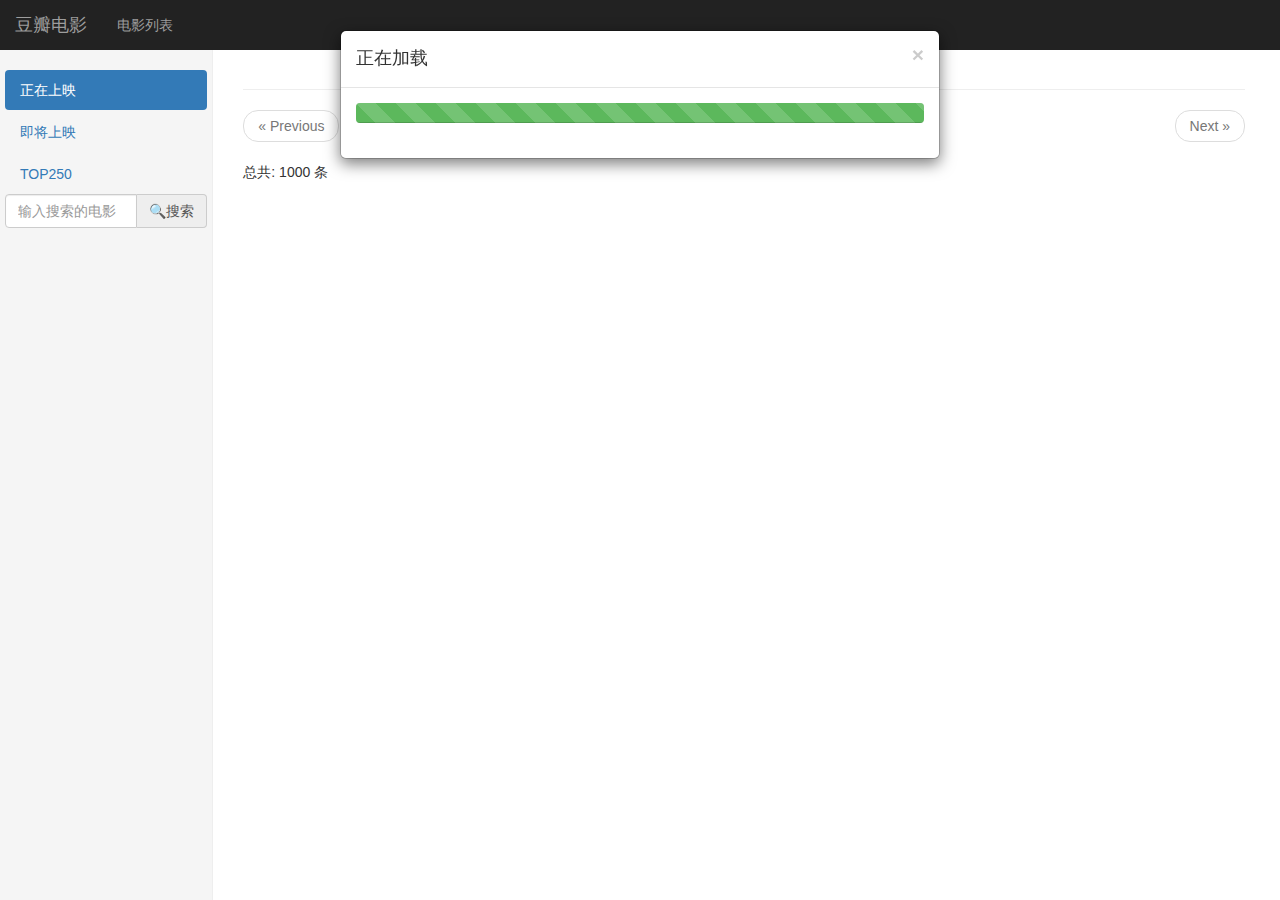
<file: 豆瓣电影/index.html>
<!DOCTYPE html>
<html lang="en">
<head>
    <meta charset="UTF-8">
    <title>豆瓣电影</title>

    <meta name="viewport" content="width=device-width, initial-scale=1, maximum-scale=1, user-scalable=no">
    <link rel="stylesheet" href="libs/bootstrap/dist/css/bootstrap.min.css">
    <link rel="stylesheet" href="app.css">

</head>
<body ng-app="app">

<!--
    (1)分析
        技术:
            前端:
            bootstrap
            angular
            js
            jQuery
            css
            html
            json
            后台:
            豆瓣电影api
            https://www.api.douban.com/v2/movie/
        界面:
            主体

                导      航    栏
                菜    内
                单
                栏         容
                搜索

            内容
                电影列表
                    正在热映
                    即将上映
                    top250
                        第一部分 分栏标题
                        第二部分 列表
                            图片 电影名称                评分
                                导演
                                类型
                        第三部分 条数 上下页控制

                电影详情

              第一部分  大图片 标题
                             导演
                             类型
                             上映时间
                       剧情
              第二部分  评论列表

          文件系统
            html
                主界面 index.html
                内容 movieList 电影列表 movieDetail 电影详情
            css
                app.css
            js
                movieList movieDetail
            库&框架
                angular(自带bs 和 jQuery)

          开发流程
              1、界面
              2、配置angular指令
              3、逻辑操作
 -->

<!--
    导入库
    主界面的html配置
 -->

<!-- 1、导航栏 -->

    <div class="nav navbar-inverse navbar-fixed-top">

        <!-- 标题 -->
        <a href="#" class="navbar-brand">豆瓣电影</a>
        <!-- 右边内容 -->

        <div class="navbar-header">
            <div class="collapse navbar-collapse">
                <ul class="nav navbar-nav">
                    <!-- ###标题绑定 navTitle -->
                    <li><a href="">{{navTitle}}</a> </li>
                </ul>
            </div>
        </div>

    </div>

<!-- 2、内容 -->
    <div class="container-fluid">
        <!-- 1.1 左边的菜单 -->
            <div class="row">
                <div class="col-sm-3 col-md-2 siderbar hidden-xs">
                        <ul class="nav nav-pills nav-stacked">
                            <li class="active"><a href="#/list/in_theaters" select-link>正在上映</a></li>
                            <li><a href="#/list/coming_soon" select-link>即将上映</a></li>
                            <li><a href="#/list/top250" select-link>TOP250</a></li>
                        </ul>

                        <div class="input-group">
                            <input type="text" class="form-control" placeholder="输入搜索的电影">
                            <span class="input-group-addon">
                                🔍搜索
                            </span>
                        </div>
                </div>
            </div>

        <!-- 1.2 右边的内容 -->
        <!-- view的挂载点 -->
            <div class="col-sm-9 col-md-10 col-sm-offset-3 col-md-offset-2 main" ng-view>右边</div>
    </div>


<!--<script src="libs/bootstrap/dist/js/bootstrap.min.js"></script>-->
<script src="libs/angular/angular.min.js"></script>
<script src="libs/angular-bootstrap/ui-bootstrap.min.js"></script>
<script src="libs/angular-bootstrap/ui-bootstrap-tpls.min.js"></script>
<script src="libs/angular-route/angular-route.min.js"></script>

<script src="app.js"></script>
<script src="movie/movie-list.js"></script>
<script src="movie/movie-detail.js"></script>

</body>
</html>

<!--
    分析:

    界面配置: bootstrap

    模块导入: 各种依赖的模块
       三种:
       (1) 不设定独立模块
       (2) 设定独立模块 独立模块的名字 需要进行声明
       (3) 主模块名.模块的html名字

    界面的指令配置
    控制器里 数据请求 数据解析 配置到界面

    把天气预报改成功能性的
    生活服务类
       天气预报
       新闻
       读书
       菜谱
       股票

    独立的类项目
       微信
       微博
       支付宝
 -->
</file>
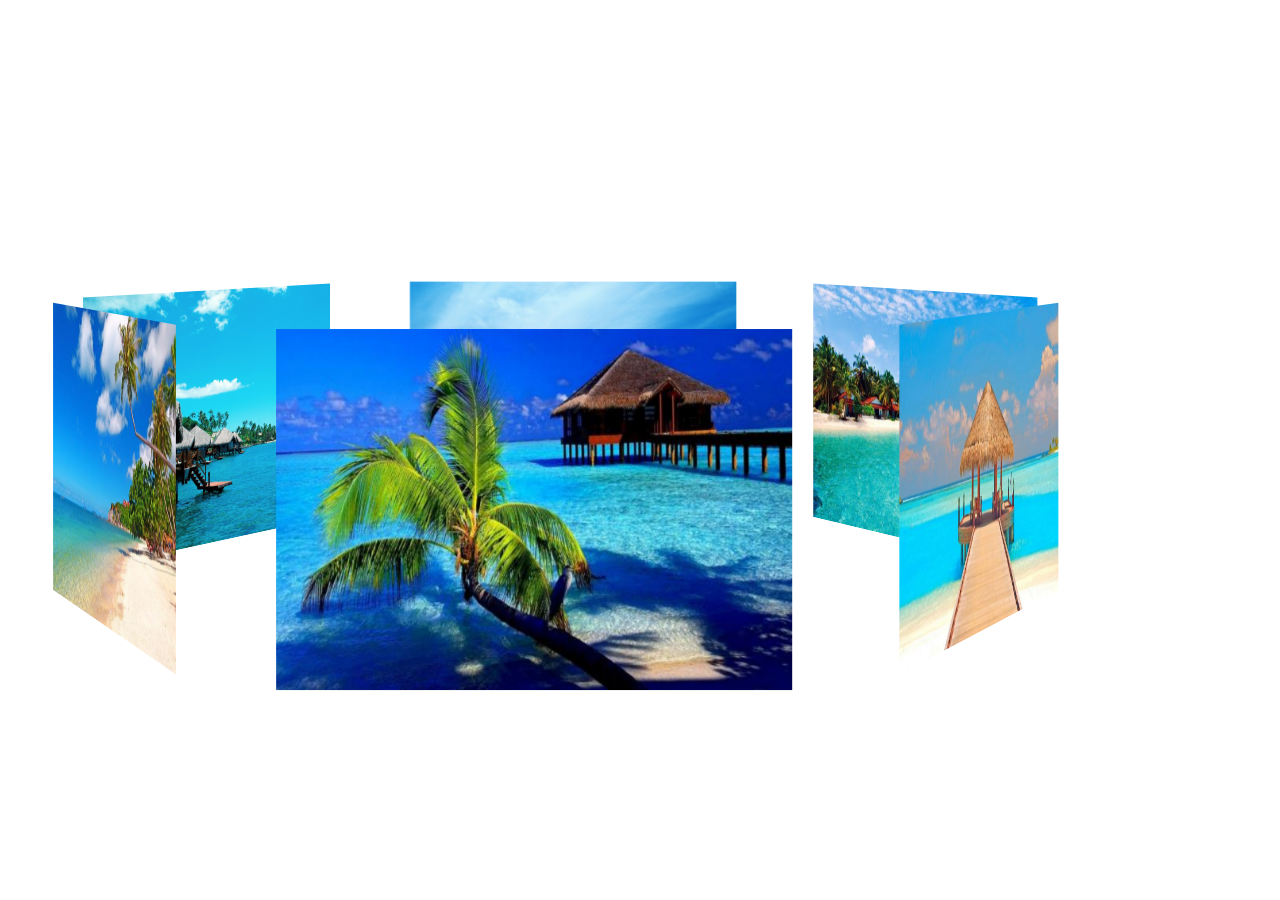
<file: 3D照片墙/3D图片旋转.html>
<!DOCTYPE html>
<html lang="en">
<head>
    <meta charset="UTF-8">
    <title></title>
    <style>
        .photo{
            margin: 200px 350px;
            perspective: 2000px;
        }
        .content{
            transform-style: preserve-3d;
            width: 400px;
            height: 100px;
            animation: animation 10s infinite;
            position: absolute;
            top: 100px;

        }
        img{
            width: 400px;
            height: 280px;
            position: absolute;

        }

        @keyframes animation {
            16.7%{transform:rotateY(60deg)}
            33.3%{transform:rotateY(120deg)}
            50%{transform:rotateY(180deg)}
            66.7%{transform:rotateY(240deg)}
            83.3%{transform:rotateY(300deg)}
            100%{transform: rotateY(360deg)}
        }
    </style>
</head>
<body>
<div class="photo">
    <div class="content">
        <img src="images/fj01.jpg" style="transform: rotateY(0deg) translateZ(450px)">
        <img src="images/fj02.jpg" style="transform: rotateY(60deg) translateZ(450px)">
        <img src="images/fj03.jpg" style="transform: rotateY(120deg) translateZ(450px)">
        <img src="images/fj04.jpg" style="transform: rotateY(180deg) translateZ(450px)">
        <img src="images/fj05.jpg" style="transform: rotateY(240deg) translateZ(450px)">
        <img src="images/fj06.jpg" style="transform: rotateY(300deg) translateZ(450px)">
    </div>
</div>
</body>
</html>
</file>
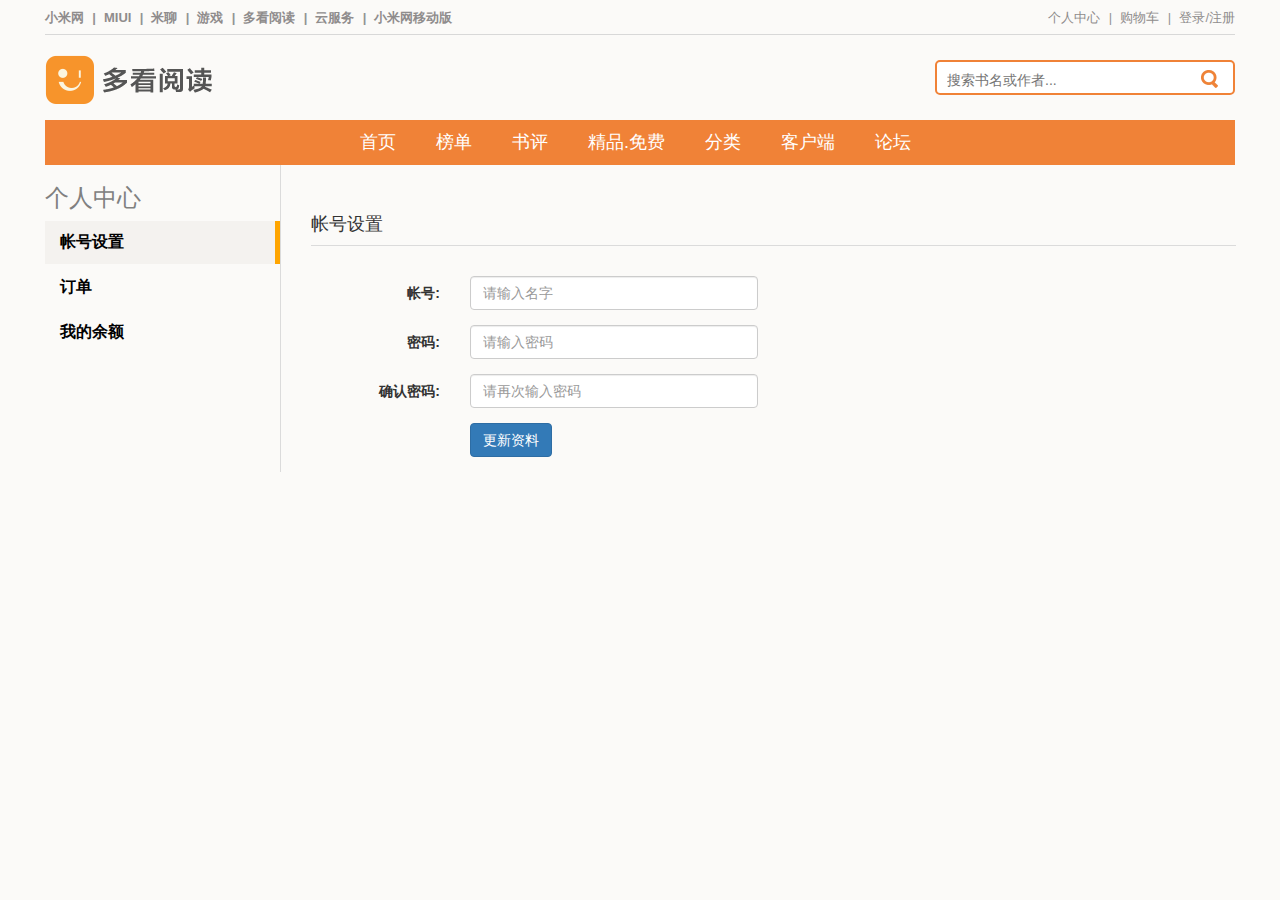
<file: 多看阅读/个人中心.html>
<!DOCTYPE html>
<html lang="en">
<head>
    <meta charset="UTF-8">
    <title>多看阅读个人中心</title>
    <link rel="icon" href="image/icon.png">
    <link rel="stylesheet" type="text/css" href="css/bootstrap.css">
    <link rel="stylesheet" type="text/css" href="css/duokan.css">
    <script type="text/javascript" src="jquery-3.1.0.js"></script>
    <script type="text/javascript" src="js/bootstrap.js"></script>
    <style type="text/css">
        * {
            margin: 0;
            padding: 0;
        }

        /*---------- 左边导航 ----------*/
        .person-center {
            width: 1190px;
            margin: 0 auto;
        }

        .person-left {
            width: 235px;
            height: 500px;
            float: left;
        }

        .person-left h3 {
            color: gray;
        }

        .person-left a {
            font-size: 16px;
            font-weight: bold;
        }

        .person-left a:link {
            color: black;
        }

        .person-left a:visited {
            color: black;
        }

        .person-left a:active {
            color: black;
        }

        .act {
            background-color: rgb(244, 242, 239);
            border-right: 5px solid orange;
        }

        /* --------右边内容--------- */
        .person-right1 {
            width: 955px;
            float: right;
            border-left: 1px solid #DBDBDB;
        }

        .person-top {
            width: 925px;
            margin-left: 30px;
            margin-top: 30px;
            padding-top: 10px;
            border-bottom: 1px solid #DBDBDB;
        }

        .person-content, .person-pay {
            padding-top: 30px;
            padding-left: 30px;
        }

    </style>
</head>
<body>
<div class="person-center">

    <!-- 头部分 -->
    <div class="headbox">
        <div class="navbox">
            <div class="nav-left">
                <ul class="lt-list">
                    <li class="lt-li"><a class="nav-a" href="#" target="_blank">小米网</a></li>
                    <li class="part">|</li>
                    <li class="lt-li"><a class="nav-a" href="#" target="_blank">MIUI</a></li>
                    <li class="part">|</li>
                    <li class="lt-li"><a class="nav-a" href="#" target="_blank">米聊</a></li>
                    <li class="part">|</li>
                    <li class="lt-li"><a class="nav-a" href="#" target="_blank">游戏</a></li>
                    <li class="part">|</li>
                    <li class="lt-li"><a class="nav-a checked" href="#" target="_blank">多看阅读</a></li>
                    <li class="part">|</li>
                    <li class="lt-li"><a class="nav-a" href="#" target="_blank">云服务</a></li>
                    <li class="part">|</li>
                    <li class="lt-li"><a class="nav-a" href="#" target="_blank">小米网移动版</a></li>
                </ul>
            </div>

            <div class="nav-right">
                <ul class="rt-list">
                    <li class="rt-li"><a href="登录页面.html">登录</a>/<a href="登录页面.html">注册</a></li>
                    <li class="part">|</li>
                    <li class="rt-li shop"><a href="购物车.html">购物车</a></li>
                    <li class="part">|</li>
                    <li class="rt-li myPerson"><a href="#">个人中心</a></li>
                </ul>
            </div>
        </div>
    </div>

    <!-- 主体部分 -->
    <div class="mbody">
        <!-- 主体搜索部分 -->
        <div class="body-top">
            <div class="logo">
                <img src="image/logo.png">
            </div>

            <div class="serch">
                <input class="txt" type="text" placeholder="搜索书名或作者...">
                <input class="butn" type="button">
            </div>
        </div>

        <!-- 主导航部分 -->
        <div class="main-nav">
            <ul class="center-nav">
                <li><a href="首页.html">首页</a></li>
                <li><a href="#">榜单</a></li>
                <li><a href="#">书评</a></li>
                <li><a href="#">精品.免费</a></li>
                <li><a href="#">分类</a></li>
                <li><a href="#">客户端</a></li>
                <li><a href="#">论坛</a></li>
            </ul>
        </div>
        <!-- 左边导航 -->
        <div class="person-left">
            <ul class="nav nav-pills nav-stacked">
                <li><h3>个人中心</h3></li>
                <li class="act" value="1"><a href="#">帐号设置</a></li>
                <li value="2"><a href="订单.html">订单</a></li>
                <li value="3"><a href="我的余额.html">我的余额</a></li>
            </ul>
        </div>

        <!-- 右边内容显示:帐号设置 -->
        <div class="person-right1">
            <div class="person-top">
                <h4>帐号设置</h4>
            </div>

            <div class="person-content">
                <form class="form-horizontal" role="form">
                    <div class="form-group">
                        <label for="firstname" class="col-md-2 control-label">帐号:</label>

                        <div class="col-md-4">
                            <input type="text" class="form-control" id="firstname"
                                   placeholder="请输入名字">
                        </div>
                    </div>
                    <div class="form-group">
                        <label for="lastname" class="col-md-2 control-label">密码:</label>

                        <div class="col-md-4">
                            <input type="password" class="form-control" id="lastname"
                                   placeholder="请输入密码">
                        </div>
                    </div>

                    <div class="form-group">
                        <label for="lastname" class="col-md-2 control-label">确认密码:</label>

                        <div class="col-md-4">
                            <input type="password" class="form-control" id="lastname"
                                   placeholder="请再次输入密码">
                        </div>
                    </div>

                    <div class="form-group">
                        <div class="col-md-offset-2 col-md-4">
                            <button type="submit" class="btn btn-primary">更新资料</button>
                        </div>
                    </div>
                </form>
            </div>
        </div>

    </div>
</body>

<script type="text/javascript">

    $('.person-left a').click(function () {
        $(this).parent().addClass('act');
        $(this).parent().siblings().removeClass('act');
    });
</script>
</html>
</file>
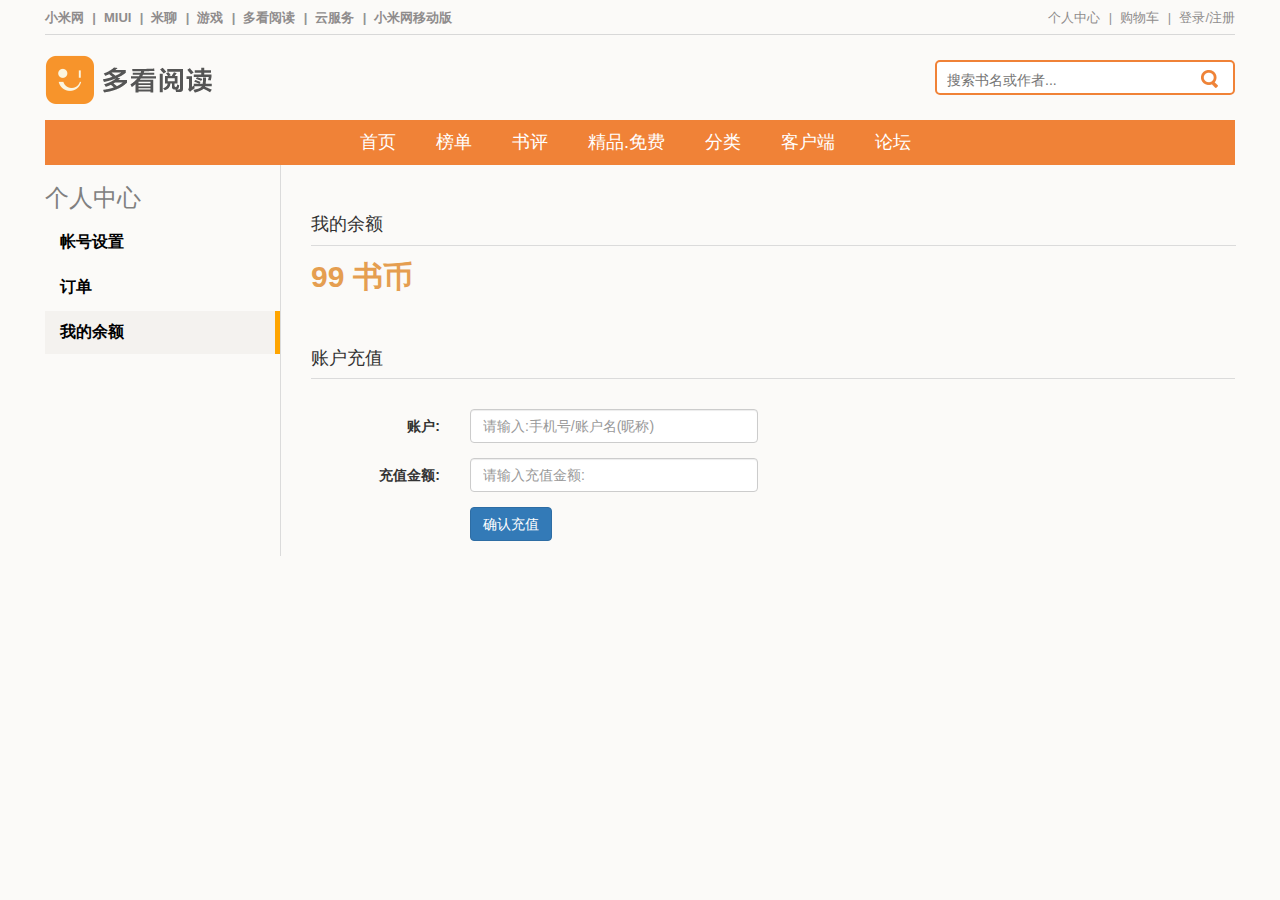
<file: 多看阅读/我的余额.html>
<!DOCTYPE html>
<html lang="en">
<head>
  <meta charset="UTF-8">
  <title>个人中心我的余额</title>
  <link rel="icon" href="image/icon.png">
  <link rel="stylesheet" type="text/css" href="css/bootstrap.css">
  <link rel="stylesheet" type="text/css" href="css/duokan.css">
  <script type="text/javascript" src="jquery-3.1.0.js"></script>
  <script type="text/javascript" src="js/bootstrap.js"></script>
  <style type="text/css">
       *{margin: 0;padding: 0;}
      /*---------- 左边导航 ----------*/
         .person-center{width: 1190px; margin: 0 auto;}
         .person-left{
          width: 235px;
          height: 500px;
          float: left;
         }

         .person-left h3{color: gray;}
         .person-left a{font-size: 16px; font-weight: bold;}
         .person-left a:link{color: black;}
         .person-left a:visited{color: black;}
         .person-left a:active{color: black;}

         .act{
          background-color: rgb(244,242,239);
          border-right: 5px solid orange;
         }
        /* --------右边内容--------- */
         .person-right3{
          width: 955px;
          float: right;
          border-left: 1px solid #DBDBDB;
        }
        .person-top{
            width: 925px;
            margin-left: 30px;
            margin-top: 30px;
            padding-top: 10px;
            border-bottom: 1px solid #DBDBDB;
        }
        .person-content,.person-pay{
          padding-top: 30px;
          padding-left: 30px;
        }


        .person-price{
          padding-top: 10px;
          margin-left: 30px;
          border-bottom: 1px solid #DBDBDB;
        }

        .person-right3 .person-price .balance{
          font-size: 30px;
          font-weight: bold;
          color: rgb(229,158,80);
        }
        .person-right3 .person-price .pay{
          margin-top: 50px;
        }
  </style>
</head>
<body>
  <div class="person-center">

   <!-- 头部分 -->
      <div class="headbox">
        <div class="navbox">
          <div class="nav-left">
             <ul class="lt-list">
                   <li class="lt-li"><a class="nav-a" href="#" target="_blank">小米网</a></li>
                   <li class="part">|</li>
                   <li class="lt-li"><a class="nav-a" href="#" target="_blank">MIUI</a></li>
                   <li class="part">|</li>
                   <li class="lt-li"><a class="nav-a" href="#" target="_blank">米聊</a></li>
                   <li class="part">|</li>
                   <li class="lt-li"><a class="nav-a" href="#" target="_blank">游戏</a></li>
                   <li class="part">|</li>
                   <li class="lt-li"><a class="nav-a checked" href="#" target="_blank">多看阅读</a></li>
                   <li class="part">|</li>
                   <li class="lt-li"><a class="nav-a" href="#" target="_blank">云服务</a></li>
                   <li class="part">|</li>
                   <li class="lt-li"><a class="nav-a" href="#" target="_blank">小米网移动版</a></li>
               </ul>
          </div>

          <div class="nav-right">
            <ul class="rt-list">
                <li class="rt-li"><a href="登录页面.html">登录</a>/<a href="登录页面.html">注册</a></li>
              <li class="part">|</li>
              <li class="rt-li shop"><a href="购物车.html">购物车</a></li>
              <li class="part">|</li>
              <li class="rt-li myPerson"><a href="#">个人中心</a></li>
            </ul>
          </div>
        </div>
      </div>

      <!-- 主体部分 -->
      <div class="mbody">
          <!-- 主体搜索部分 -->
        <div class="body-top">
          <div class="logo">
             <img src="image/logo.png">
          </div>

          <div class="serch">
            <input class="txt" type="text" placeholder="搜索书名或作者...">
            <input class="butn" type="button">
          </div>
        </div>

         <!-- 主导航部分 -->
        <div class="main-nav">
              <ul class="center-nav">
                <li><a href="首页.html">首页</a></li>
                <li><a href="#">榜单</a></li>
                <li><a href="#">书评</a></li>
                <li><a href="#">精品.免费</a></li>
                <li><a href="#">分类</a></li>
                <li><a href="#">客户端</a></li>
                <li><a href="#">论坛</a></li>
            </ul>
        </div>
       <!-- 左边导航 -->
     <div class="person-left">
       <ul class="nav nav-pills nav-stacked">
        <li><h3>个人中心</h3></li>
        <li value="1"><a href="个人中心.html">帐号设置</a></li>
        <li value="2"><a href="订单.html">订单</a></li>
        <li class="act" value="3"><a href="#">我的余额</a></li>
       </ul>
     </div>

     <!-- 右边内容显示:我的余额-->
    <div class="person-right3">
          <div class="person-top">
          <h4>我的余额</h4>
         </div>
         <div class="person-price">
                  <p class="balance"><span>99</span>&nbsp;书币</p>
                  <h4 class="pay">账户充值</h4>
         </div>

         <div class="person-pay">
            <form class="form-horizontal" role="form">

              <div class="form-group">
                  <label for="inputPassword" class="col-md-2 control-label">账户:</label>
                  <div class="col-md-4">
                      <input type="text" class="form-control" id="inputPassword" placeholder="请输入:手机号/账户名(昵称)">
                  </div>
              </div>

               <div class="form-group">
                  <label for="inputPassword" class="col-md-2 control-label">充值金额:</label>
                  <div class="col-md-4">
                      <input type="text" class="form-control" id="inputPassword" placeholder="请输入充值金额:">
                  </div>
              </div>

                <div class="form-group">
                  <div class="col-md-offset-2 col-md-2">
                      <button type="submit" class="btn btn-primary">确认充值</button>
                  </div>
              </div>
            </form>
         </div>
    </div>

  </div>
</body>
</html>
</file>
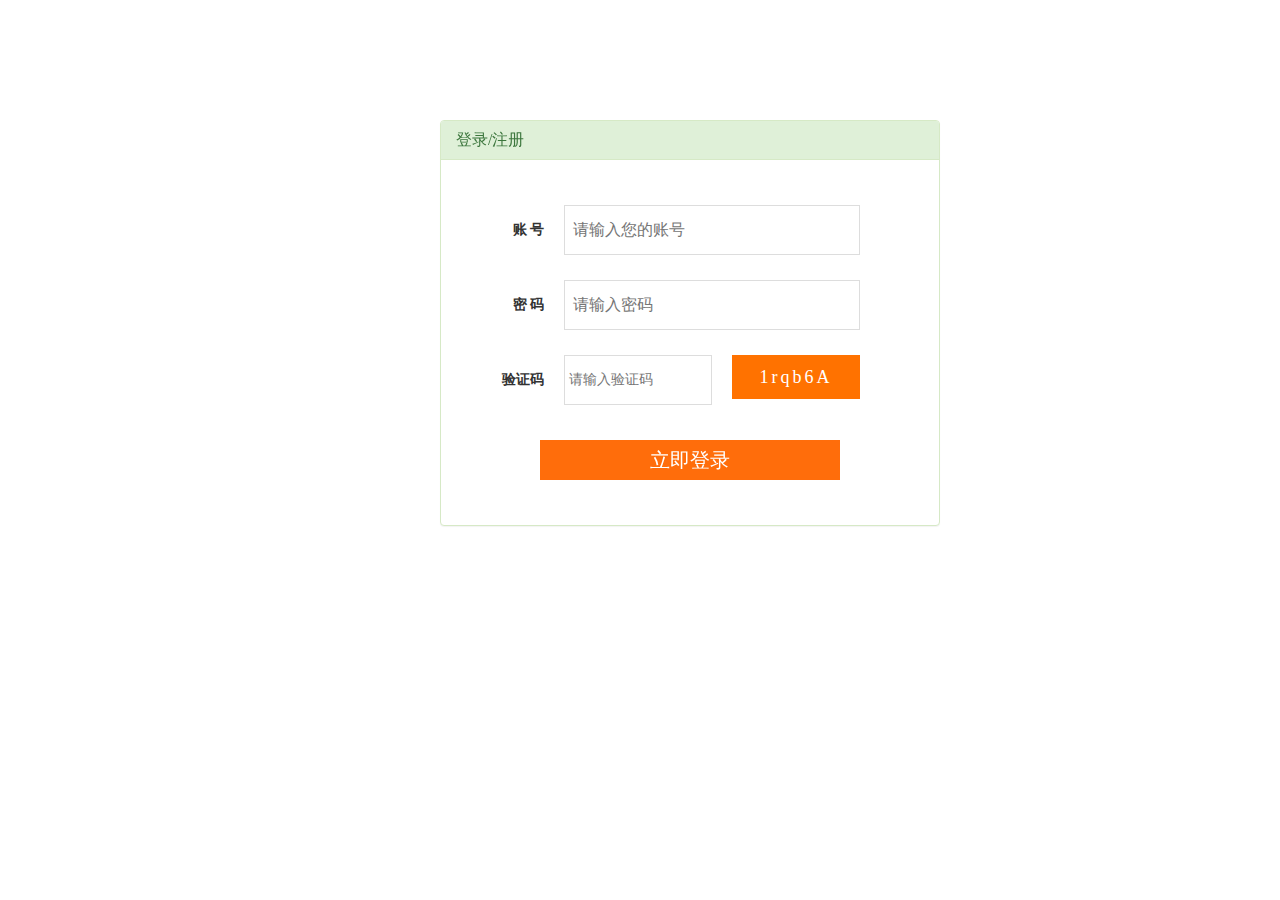
<file: 多看阅读/登录页面.html>
<!doctype html>
<html lang="en">
    <head>
        <meta http-equiv="content-type" content="text/html;charset=utf-8" />
        <meta http-equiv="X-UA-Compatible" content="IE=edge">
        <meta name = "viewport" content = " width = device-width, initial-scale = 1 "> 
        <link rel="stylesheet" type="text/css" href="css/bootstrap.css">
        <script type="text/javascript" src="jquery-3.1.0.js"></script>
        <script type="text/javascript" src="js/bootstrap.js"></script>
        <title>duokan登录/注册</title>
        <style>
            *{
                margin: 0px;
                padding: 0px;
            }
            /*布局开始*/
            #login_dialog {
                position: fixed;
                left: 50%;
                top: 30%;
                /* background-color: #303a40; */
                width: 500px;
                margin-left: -200px;
                margin-top: -150px;
                font-family: "黑体";
                /*禁止复制粘贴*/
                -moz-user-select: none;
                -webkit-user-select: none;
                user-select:none;
            }
            .register_dialog_title {
                height: 35px;
                line-height: 35px;
                margin: 0 5px;
            }

            .register_dialog_info {
                float: left;
                margin-left:10px;
                color: #fff;
                margin-top: 5px;
                font-size: 20px;
            }
            #register_dialog {
                position: fixed;
                left: 40%;
                top: 40%;
                background-color: #303a40;
                width: 500px;
            /*  height: 600px; */
                margin-left: -200px;
                margin-top: -200px;
                font-family: "黑体";
                -moz-user-select:none; /*火狐*/
                -webkit-user-select:none; /*webkit浏览器*/
                -ms-user-select:none; /*IE10*/
                -khtml-user-select:none; /*早期浏览器*/
                user-select:none;
            }

            .register_dialog_info {
                float: left;
                margin-left:10px;
                color: #fff;
                margin-top: 5px;
                font-size: 20px;
            }
            .dialog_close {
                cursor: pointer;
                width: 40px;
                height:40px;
                border-radius:25px;
                float: right;
                line-height:40px;
                font-size: 20px;
                color: #d8dadb;
                font-family: "微软雅黑";
                text-align: center;
                cursor:center;
            }
            form{padding: 20px 0px;}
            ul li {list-style: none;}
            .sub {
                text-align: center;
            }
            .sub input {
                display: inline-block;
                width: 300px;
                background-color: rgb(255, 109, 11);
                color: rgb(255, 255, 255);
                font-size: 20px;
                text-align: center;
                height: 40px;
                line-height: 40px;
                font-family: 黑体;
                outline: none;
                border: none;
                margin: auto;
            }
            .dialog_close:hover {
                background-color: #566
            }
            input[type = "submit"]:hover{cursor: pointer;}
            /*布局结束*/
            .reg-box { padding-left: 30px; }

            .reg-box li { line-height: 50px; width: 500px; overflow: hidden; }

            .reg-box li label { width: 68px; height: 50px; float: left; line-height: 50px; text-align: right; padding-right: 20px; }

            .reg-box li input,.reg-box li select{ padding: 6px 0; font-size: 16px; width: 296px; height: 50px; line-height: 28px; border: 1px solid #dddddd; text-indent: 0.5em; float: left; }

            .reg-box li select option{font-size:16px;}

            .registered .btn a { background: #ff7200; margin-left: 110px; }

            /*验证码*/
            .add { width: 128px; height: 44px; float: left; _display: inline; cursor: pointer; margin-left: 20px; }

            .reg-box li .sradd { width: 148px; text-indent: 4px; font-size: 14px; }

            .reg-box li .input-code { width: 106px; padding: 10px; font-family: Arial; font-style: italic; color: red; letter-spacing: 1px; cursor: pointer; text-align: center; text-indent: 0; }

            .yzm,.phoKey { background: #ff7200; text-align: center; line-height: 44px; color: #fff; }

            .phoKey{letter-spacing: 3px; font-size:18px;}

            .yzmc { background: #dddddd; text-align: center; line-height: 44px; color: #999; }

            .error { clear:both;display:block;color: red; padding-left: 90px; padding-bottom:5px;height:20px;float: left; font-size:12px;line-height: 20px;}

            input { background-color: #fff; outline: none; }

            .reg-box li { width: auto; }

            .reg-box li input.errorC, .errorC{ border: 1px solid red; }

            .reg-box li input.checkedN , .checkedN{ border: 1px solid #1ece6d; }

        </style>
    
    </head>
    <body>
        <div id="login_dialog" class="panel panel-success">
             <div class="panel-heading"> 
                <h3 class="panel-title">登录/注册</h3> 
             </div> 
            <div style="background-color:#ffffff;margin:10px;" class="panel-body">
                <form action="首页.html">
                    <ul class="reg-box">                 
                        <li>
                            <label for="">账    号</label><input type="text" placeholder="请输入您的账号" class="account" maxlength="11" style="color:#999;" onBlur="textBlur(this)" onFocus="textFocus(this)"/><span class="error error5"></span>
                        </li>
                        <li>
                            <label for="">密    码</label><input type="password"  class = "admin_pwd" placeholder="请输入密码" style="color:#999;" onBlur="textBlur(this)" onFocus="textFocus(this)"/><span class="error error6"></span>
                        </li>
                        <li>
                            <label for="">验证码</label><input type="text" class="sradd photokey" placeholder="请输入验证码" style="color:#999;ime-mode:disabled;-webkit-ime-mode:inactive;" onBlur="textBlur(this)" onFocus=" textFocus(this) "  /><span class="add phoKey"></span><span class="error error7"></span>
                        </li>
                    </ul>
                    <div class="sub">
                        <input type="submit" class="loin_btn" value="立即登录" />
                    </div>                  
                </form>
            </div>
        </div>
    </body>
    <!-- // <script type="text/javascript" src="login.js"></script> -->
    <script type="text/javascript">    
    //文本框默认提示文字
    function textFocus(el) {
        if (el.defaultValue == el.value) { el.value = ''; el.style.color = '#333'; }
    }
    function textBlur(el) {
        if (el.value == '') { el.value = el.defaultValue; el.style.color = '#999'; }
    }

    $(function(){ 
        //注册页面的提示文字
       (function register(){
           //手机号栏失去焦点
            $(".reg-box .phone").blur(function(){
                reg=/^1[3|4|5|7|8][0-9]\d{4,8}$/i;//验证手机正则(输入前7位至11位)

                if( $(this).val()==""|| $(this).val()=="请输入您的手机号")
                { 
                    $(this).addClass("errorC");
                    $(this).next().html("请输入您的手机号");
                    $(this).next().css("display","block");
                }
                else if($(this).val().length<11)
                {   
                    $(this).addClass("errorC");
                    $(this).next().html("手机号长度有误！");
                    $(this).next().css("display","block");
                }
                else if(!reg.test($(".reg-box .phone").val()))
                {   
                    $(this).addClass("errorC");
                    $(this).next().html("手机号不存在!");
                    $(this).next().css("display","block");
                }
                else
                {
                    $(this).addClass("checkedN");
                    $(this).removeClass("errorC");
                    $(this).next().empty();
                }
            });

            //验证码栏失去焦点
            $(".reg-box .phonekey").blur(function(){
                reg=/^[A-Za-z0-9]{6}$/;
                if( $(this).val()=="" || $(this).val()=="请输入收到的验证码")
                {
                    $(this).addClass("errorC");
                    $(this).next().next().html("请填写验证码");
                    $(this).next().next().css("display","block");
                }
                else if(!reg.test($(".phonekey").val()))
                {
                    $(this).addClass("errorC");
                    $(this).next().next().html("验证码输入有误！");
                    $(this).next().next().css("display","block");
                } 
                else 
                {
                    $(this).removeClass("errorC");
                    $(this).next().next().empty();
                    $(this).addClass("checkedN");
              }
            });

            //密码栏失去焦点
            $(".reg-box .password").blur(function(){
                reg=/^[\@A-Za-z0-9\!\#\$\%\^\&\*\.\~]{6,22}$/;
                if(!reg.test($(".password").val()))
                {
                    $(this).addClass("errorC");
                    $(this).next().html("格式有误，请输入6~12位的数字、字母或特殊字符！");
                    $(this).next().css("display","block");
                }
                else 
                {
                    $(this).removeClass("errorC");
                    $(".reg-box .error3").empty();
                    $(this).addClass("checkedN");
                }
            });
            /*确认密码失去焦点*/
            $(".reg-box .email").blur(function(){
                var pwd1=$('.reg-box input.password').val();
                var pwd2=$(this).val();
                if(($(this).val() == '请再次输入密码' || $(this).val() == "") && (pwd1 == "请输入密码" || pwd1 == "") ){                  
                        return;
                }else if(pwd1!=pwd2)
                {
                    $(this).addClass("errorC");
                    $(this).removeClass("checkedN");
                    $(this).next().html("两次密码输入不一致！");

                    $(this).next().css("display","block");
                }
                else 
                {
                    $(this).removeClass("errorC");
                    $(this).next().empty();
                    $(this).addClass("checkedN");
                }
            });
       })();
        /*生成验证码*/
        (function create_code(){
            function shuffle(){
                var arr=['1','r','Q','4','S','6','w','u','D','I','a','b','c','d','e','f','g','h','i','j','k','l','m','n','o','p',
                        'q','2','s','t','8','v','7','x','y','z','A','B','C','9','E','F','G','H','0','J','K','L','M','N','O','P','3','R',
                        '5','T','U','V','W','X','Y','Z'];
                return arr.sort(function(){
                    return (Math.random()-.5);
                });
            };
            shuffle();      
            function show_code(){
                var ar1='';
                var code=shuffle();
                for(var i=0;i<6;i++){
                    ar1+=code[i];
                };
                //var ar=ar1.join('');
                $(".reg-box .phoKey").text(ar1);
            };
            show_code();
            $(".reg-box .phoKey").click(function(){
                show_code();
            }); 
        })();

        //登录页面的提示文字
        //账户输入框失去焦点
        (function login_validate(){
            $(".reg-box .account").blur(function(){
                reg=/^1[3|4|5|8][0-9]\d{4,8}$/i;//验证手机正则(输入前7位至11位)

                if( $(this).val()==""|| $(this).val()=="请输入您的账号")
                { 
                    $(this).addClass("errorC");
                    $(this).next().html("账号不能为空！");
                    $(this).next().css("display","block");
                }
                else if($(".reg-box .account").val().length<11)
                {   
                    $(this).addClass("errorC");
                    $(this).next().html("账号长度有误！");
                    $(this).next().css("display","block");
                }
                else if(!reg.test($(".reg-box .account").val()))
                {   
                    $(this).addClass("errorC");
                    $(this).next().html("账号不存在!");
                    $(this).next().css("display","block");
                }
                else
                {
                    $(this).addClass("checkedN");
                    $(this).removeClass("errorC");
                    $(this).next().empty();
                }
            });
            /*密码输入框失去焦点*/
            $(".reg-box .admin_pwd").blur(function(){
                reg=/^[\@A-Za-z0-9\!\#\$\%\^\&\*\.\~]{6,22}$/;

                if($(this).val() == "请输入密码"){
                    $(this).addClass("errorC");
                    $(this).next().html("密码不能为空！");
                    $(this).next().css("display","block");

                }else if(!reg.test($(".admin_pwd").val()))
                {
                    $(this).addClass("errorC");
                    $(this).next().html("密码为6~12位的数字、字母或特殊字符！");
                    $(this).next().css("display","block");
                }else
                {
                    $(this).addClass("checkedN");
                    $(this).removeClass("errorC");
                    $(this).next().empty();
                }
            });

            /*验证码输入框失去焦点*/
            $(".reg-box .photokey").blur(function(){
                var code1=$('.reg-box input.photokey').val().toLowerCase();
                var code2=$(".reg-box .phoKey").text().toLowerCase(); 
                if(code1!=code2)
                {
                    $(this).addClass("errorC");
                    $(this).next().next().html("验证码输入错误！");
                    $(this).next().next().css("display","block");
                }
                else 
                {
                    $(this).removeClass("errorC");
                    $(this).next().next().empty();
                    $(this).addClass("checkedN");
                }
            })
        })();
    }); 

    /*清除提示信息*/
    function emptyRegister(){
        $(".reg-box .phone,.reg-box .phonekey,.reg-box .password,.reg-box .email").removeClass("errorC");;
        $(".reg-box .error1,.reg-box .error2,.reg-box .error3,.reg-box .error4").empty();
    }
    function emptyLogin(){
        $(".reg-box .account,.reg-box .admin_pwd,.reg-box .photokey").removeClass("errorC");;
        $(".reg-box .error5,.reg-box .error6,.reg-box .error7").empty();
    }

</script>
</html>
</file>
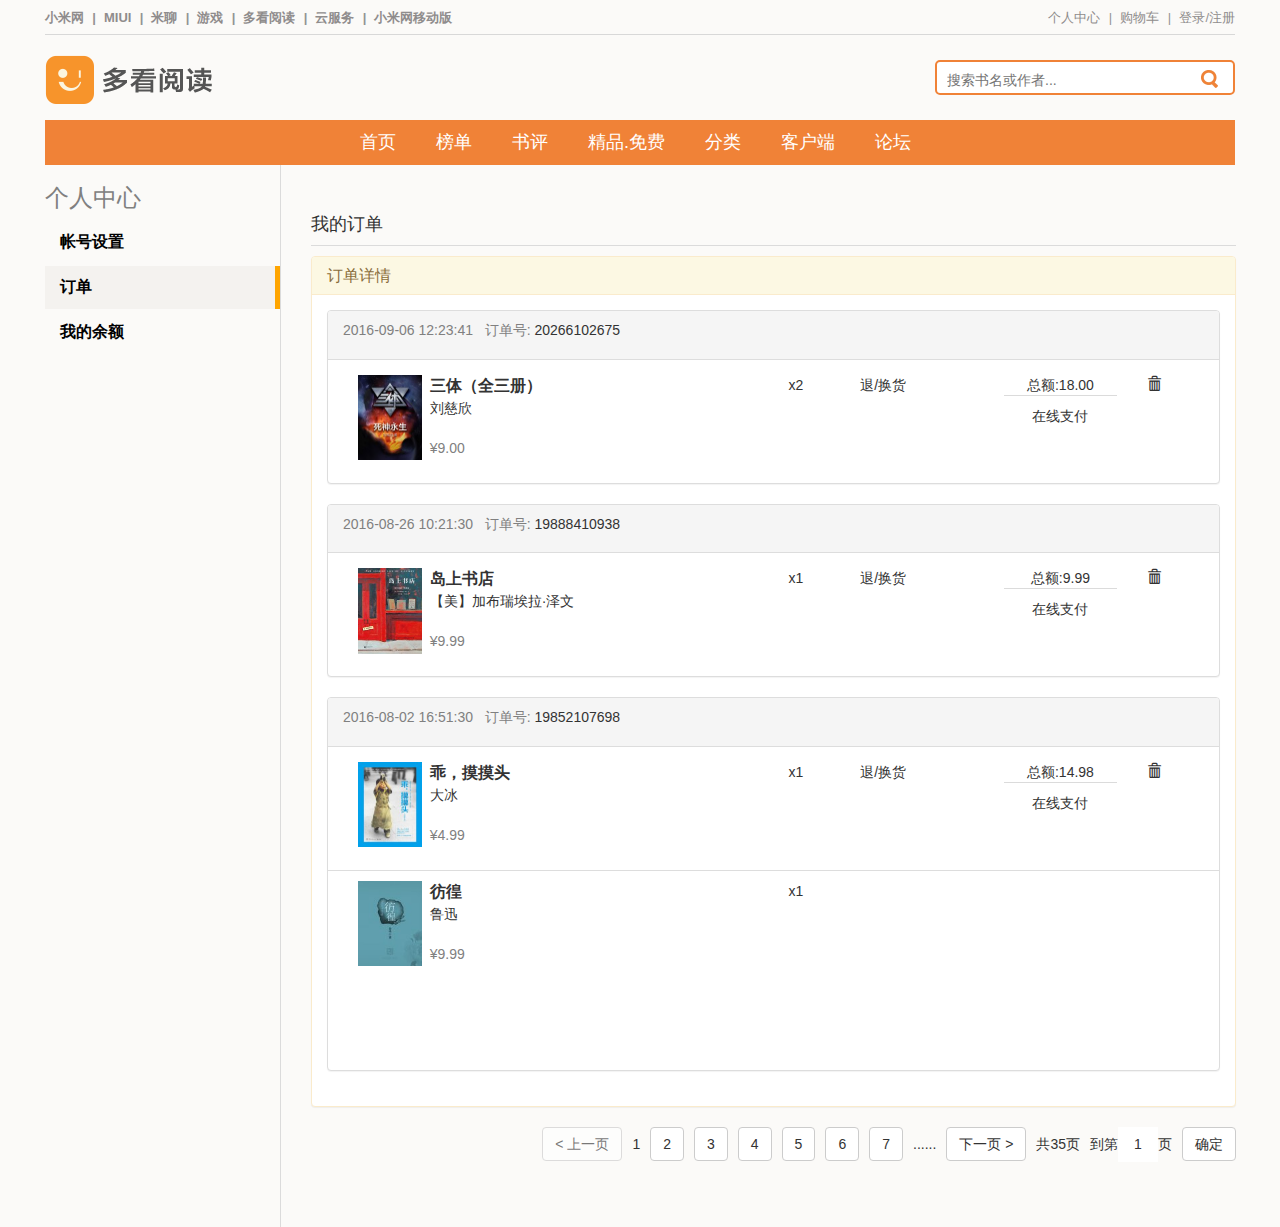
<file: 多看阅读/订单.html>
<!DOCTYPE html>
<html lang="en">
<head>
  <meta charset="UTF-8">
  <title>个人中心订单</title>
  <link rel="icon" href="image/icon.png">
  <link rel="stylesheet" type="text/css" href="css/bootstrap.css">
  <link rel="stylesheet" type="text/css" href="css/duokan.css">
  <script type="text/javascript" src="jquery-3.1.0.js"></script>
  <script type="text/javascript" src="js/bootstrap.js"></script>
  <style type="text/css">
       *{margin: 0;padding: 0;}
      /*---------- 左边导航 ----------*/
         .person-center{width: 1190px; margin: 0 auto;}
         .person-left{
          width: 235px;
          height: 500px;
          float: left;
         }

         .person-left h3{color: gray;}
         .person-left a{font-size: 16px; font-weight: bold;}
         .person-left a:link{color: black;}
         .person-left a:visited{color: black;}
         .person-left a:active{color: black;}

         .act{
          background-color: rgb(244,242,239);
          border-right: 5px solid orange;
         }
        /* --------右边内容--------- */
        .person-right1,.person-right2,.person-right3{
          width: 955px;
          float: right;
          border-left: 1px solid #DBDBDB;
        }
        .person-top{
            width: 925px;
            margin-left: 30px;
            margin-top: 30px;
            padding-top: 10px;
            border-bottom: 1px solid #DBDBDB;
        }
        .person-content,.person-pay{
          padding-top: 30px;
          padding-left: 30px;
        }

        .person-right2 .indent{
          margin-top:10px;
          margin-left: 30px;
          width: 925px;
        }
        .person-right2 .indent p span{font-size: 14px;}
        .person-right2 .indent .date{color: gray;}
        /* 页面切换按钮 */
        .person-right2 .person-bottom{
          width: 955px;
        }
        .person-right2 .person-bottom button,.bottom-txt{
          float: right;
          margin-left: 10px;
        }
        .person-right2 .person-bottom .bottom-txt{
          /* width: 50px;
          height: 30px; */
          line-height: 35px;
          /* text-align: center; */
        }


        .person-price{
          padding-top: 10px;
          margin-left: 30px;
          border-bottom: 1px solid #DBDBDB;
        }
  </style>
</head>
<body>
  <div class="person-center">

   <!-- 头部分 -->
      <div class="headbox">
        <div class="navbox">
          <div class="nav-left">
             <ul class="lt-list">
                   <li class="lt-li"><a class="nav-a" href="#" target="_blank">小米网</a></li>
                   <li class="part">|</li>
                   <li class="lt-li"><a class="nav-a" href="#" target="_blank">MIUI</a></li>
                   <li class="part">|</li>
                   <li class="lt-li"><a class="nav-a" href="#" target="_blank">米聊</a></li>
                   <li class="part">|</li>
                   <li class="lt-li"><a class="nav-a" href="#" target="_blank">游戏</a></li>
                   <li class="part">|</li>
                   <li class="lt-li"><a class="nav-a checked" href="#" target="_blank">多看阅读</a></li>
                   <li class="part">|</li>
                   <li class="lt-li"><a class="nav-a" href="#" target="_blank">云服务</a></li>
                   <li class="part">|</li>
                   <li class="lt-li"><a class="nav-a" href="#" target="_blank">小米网移动版</a></li>
               </ul>
          </div>

          <div class="nav-right">
            <ul class="rt-list">
                <li class="rt-li"><a href="登录页面.html">登录</a>/<a href="登录页面.html">注册</a></li>
              <li class="part">|</li>
              <li class="rt-li shop"><a href="购物车.html">购物车</a></li>
              <li class="part">|</li>
              <li class="rt-li myPerson"><a href="#">个人中心</a></li>
            </ul>
          </div>
        </div>
      </div>

      <!-- 主体部分 -->
      <div class="mbody">
          <!-- 主体搜索部分 -->
        <div class="body-top">
          <div class="logo">
             <img src="image/logo.png">
          </div>

          <div class="serch">
            <input class="txt" type="text" placeholder="搜索书名或作者...">
            <input class="butn" type="button">
          </div>
        </div>

         <!-- 主导航部分 -->
        <div class="main-nav">
              <ul class="center-nav">
                <li><a href="首页.html">首页</a></li>
                <li><a href="#">榜单</a></li>
                <li><a href="#">书评</a></li>
                <li><a href="#">精品.免费</a></li>
                <li><a href="#">分类</a></li>
                <li><a href="#">客户端</a></li>
                <li><a href="#">论坛</a></li>
            </ul>
        </div>
       <!-- 左边导航 -->
     <div class="person-left">
       <ul class="nav nav-pills nav-stacked">
        <li><h3>个人中心</h3></li>
        <li value="1"><a href="个人中心.html">帐号设置</a></li>
        <li class="act" value="2"><a href="#">订单</a></li>
        <li value="3"><a href="我的余额.html">我的余额</a></li>
       </ul>
     </div>

     <!-- 右边内容显示:我的订单-->
     <div class="person-right2">
            <div class="person-top">
              <h4>我的订单</h4>
            </div>

        <div class="indent">
          <div class="panel  panel-warning">
              <div class="panel-heading">
                  <h3 class="panel-title">
                     订单详情
                  </h3>
              </div>
              <div class="panel-body">
                  <div class="panel panel-default">
                  <div class="panel-heading">
                      <h3 class="panel-title">
                         <p><span class="date">2016-09-06&nbsp;12:23:41&nbsp;&nbsp;&nbsp;订单号:&nbsp;</span><span class="order-number">20266102675</span></p>
                      </h3>
                  </div>
                  <div class="panel-body">
                              <div class="order number1">
                                    <div class="col-md-1">
                                        <img src="image/santi.jpg" alt="" style="width: 64px;"/>
                                    </div>

                                    <div class="col-md-3">
                                        <span style="font-size: 16px;font-weight: bold;">三体（全三册）</span><br/>
                                        <span>刘慈欣</span>
                                        <p style="color: gray; margin-top: 20px;">¥<span class='unit-price'>9.00</span></p>
                                    </div>

                                    <div class="col-md-2 b">
                                    </div>

                                    <div class="col-md-1 b">
                                       <p>x<span class="book-number">2</span></p>
                                    </div>

                                    <div class="col-md-2 b">
                                      <span>退/换货</span>
                                    </div>

                                    <div class="col-md-2 b" style="text-align: center;">
                                      <p style="border-bottom: 1px solid #DBDBDB;">总额:<span class='total-amount'>18.00</span></p>
                                      <span>在线支付</span>
                                    </div>

                                    <div class="col-md-1">
                                        <span class="glyphicon glyphicon-trash"></span>
                                    </div>
                                </div>
                  </div>
              </div>

              <div class="panel panel-default">
                  <div class="panel-heading">
                      <h3 class="panel-title">
                         <p><span class="date">2016-08-26&nbsp;10:21:30&nbsp;&nbsp;&nbsp;订单号:&nbsp;</span><span class="order-number">19888410938</span></p>
                      </h3>
                  </div>
                  <div class="panel-body">
                              <div class="order number1">
                                    <div class="col-md-1">
                                        <img src="image/dssd.jpg" alt="" style="width: 64px;"/>
                                    </div>

                                    <div class="col-md-3">
                                        <span style="font-size: 16px;font-weight: bold;">岛上书店</span><br/>
                                        <span>【美】加布瑞埃拉·泽文</span>
                                        <p style="color: gray; margin-top: 20px;">¥<span class='unit-price'>9.99</span></p>
                                    </div>

                                    <div class="col-md-2 b">
                                    </div>

                                    <div class="col-md-1 b">
                                       <p>x<span class="book-number">1</span></p>
                                    </div>

                                    <div class="col-md-2 b">
                                      <span>退/换货</span>
                                    </div>

                                    <div class="col-md-2 b" style="text-align: center;">
                                      <p style="border-bottom: 1px solid #DBDBDB;">总额:<span class='total-amount'>9.99</span></p>
                                      <span>在线支付</span>
                                    </div>

                                    <div class="col-md-1">
                                        <span class="glyphicon glyphicon-trash"></span>
                                    </div>
                                </div>
                  </div>
              </div>

              <div class="panel panel-default">
                  <div class="panel-heading">
                      <h3 class="panel-title">
                         <p><span class="date">2016-08-02&nbsp;16:51:30&nbsp;&nbsp;&nbsp;订单号:&nbsp;</span><span class="order-number">19852107698</span></p>
                      </h3>
                  </div>
                  <div class="panel-body">
                                <div class="col-md-1">
                                      <img src="image/gmmt.jpg" alt="" style="width: 64px;"/>
                                  </div>

                                  <div class="col-md-3">
                                      <span style="font-size: 16px;font-weight: bold;">乖，摸摸头</span><br/>
                                      <span>大冰</span>
                                      <p style="color: gray; margin-top: 20px;">¥<span class='unit-price'>4.99</span></p>
                                  </div>

                                  <div class="col-md-2">
                                  </div>

                                      <div class="col-md-1 b">
                                       <p>x<span class="book-number">1</span></p>
                                 </div>

                                  <div class="col-md-2 b">
                                    <span>退/换货</span>
                                  </div>

                                  <div class="col-md-2 b" style="text-align: center;">
                                    <p style="border-bottom: 1px solid #DBDBDB;">总额:<span class='total-amount'>14.98</span></p>
                                    <span>在线支付</span>
                                  </div>

                                  <div class="col-md-1">
                                      <span class="glyphicon glyphicon-trash"></span>
                                  </div>
                                </div>
                          <ul class="list-group" style="height: 200px;">
                         <li class="list-group-item">
                                    <div class="col-md-1">
                                          <img src="image/menu5.jpg" alt="" style="width: 64px;"/>
                                      </div>

                                      <div class="col-md-3">
                                          <span style="font-size: 16px;font-weight: bold;">彷徨</span><br/>
                                          <span>鲁迅</span>
                                          <p style="color: gray; margin-top: 20px;">¥<span class='unit-price'>9.99</span></p>
                                      </div>

                                      <div class="col-md-2">
                                      </div>

                                      <div class="col-md-1 b">
                                           <p>x<span class="book-number">1</span></p>
                                    </div>

                                   </li>
                             </ul>
                         </div>
                  </div>
              </div>
           </div>
          <!--  页面切换按钮  -->
          <div class="person-bottom">
              <button class="btn btn-default">确定</button>
              <span class="bottom-txt">到第<input type="text" value="1" style="width: 40px; height: 35px; text-align: center;">页</span>
              <p class='bottom-txt' style=''>共35页</p>
              <button class="btn btn-default">下一页&nbsp;&gt;</button>
              <p class='bottom-txt' style=''>......</p>
              <button class="btn btn-default">7</button>
              <button class="btn btn-default">6</button>
              <button class="btn btn-default">5</button>
              <button class="btn btn-default">4</button>
              <button class="btn btn-default">3</button>
              <button class="btn btn-default">2</button>
               <p class='bottom-txt' style=''>1</p>
              <button class="btn btn-default disabled">&lt;&nbsp;上一页</button>
          </div>
          </div>

       </div>

        </div>
  </div>
</body>
</html>
</file>
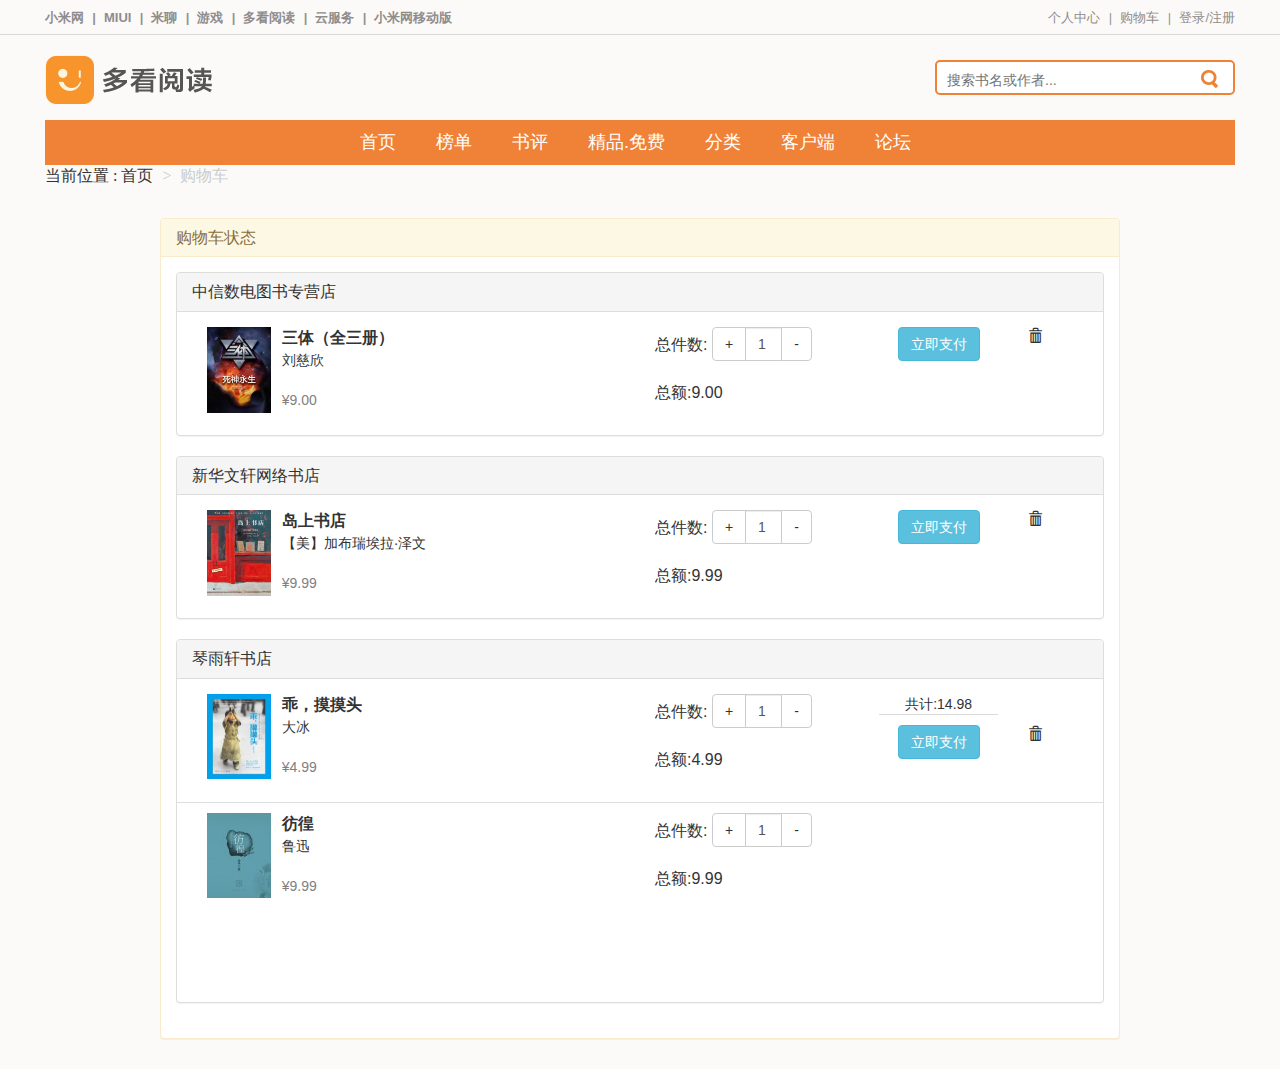
<file: 多看阅读/购物车.html>
<!DOCTYPE html>
<html lang="en">
<head>
	<meta charset="UTF-8">
	<title>购物车</title>
	<link rel="icon" href="image/icon.png">
	<link rel="stylesheet" type="text/css" href="css/bootstrap.css">
	<link rel="stylesheet" type="text/css" href="css/duokan.css">
	<script type="text/javascript" src="jquery-3.1.0.js"></script>
	<script type="text/javascript" src="js/bootstrap.js"></script>
	<style type="text/css">
    .breadnav {
        font-size: 16px;
        font-family: 楷体;
      }
    .breadnav > span + span:before {
        color: #CCCCCC;
        content: "> ";
        padding: 0 5px;
    }
    .shopping{
      width: 960px;
      margin: 30px auto;
    }
    .shopping .numBtn{
      float: left;
    }
    .body-content3 .shopping input{
      border: 1px solid #DBDBDB;
      outline-style: inherit;
      text-align: center;
    }

	</style>
</head>
<body>
   <!-- 头部分 -->
	    <div class="headbox">
	    	<div class="navbox">
	    		<div class="nav-left">
			    	 <ul class="lt-list">
			             <li class="lt-li"><a class="nav-a" href="#" target="_blank">小米网</a></li>
			             <li class="part">|</li>
			             <li class="lt-li"><a class="nav-a" href="#" target="_blank">MIUI</a></li>
			             <li class="part">|</li>
			             <li class="lt-li"><a class="nav-a" href="#" target="_blank">米聊</a></li>
			             <li class="part">|</li>
			             <li class="lt-li"><a class="nav-a" href="#" target="_blank">游戏</a></li>
			             <li class="part">|</li>
			             <li class="lt-li"><a class="nav-a checked" href="#" target="_blank">多看阅读</a></li>
			             <li class="part">|</li>
			             <li class="lt-li"><a class="nav-a" href="#" target="_blank">云服务</a></li>
			             <li class="part">|</li>
			             <li class="lt-li"><a class="nav-a" href="#" target="_blank">小米网移动版</a></li>
			         </ul>
	    		</div>

	    		<div class="nav-right">
	    			<ul class="rt-list">
	    			    <li class="rt-li"><a href="登录页面.html">登录</a>/<a href="登录页面.html">注册</a></li>
	    				<li class="part">|</li>
	    				<li class="rt-li shop"><a href="#">购物车</a></li>
	    				<li class="part">|</li>
	    				<li class="rt-li myPerson"><a href="个人中心.html">个人中心</a></li>
	    			</ul>
	    		</div>
	    	</div>
	    </div>

	    <!-- 主体部分 -->
	    <div class="mbody">
	        <!-- 主体搜索部分 -->
	    	<div class="body-top">
	    		<div class="logo">
	    			 <img src="image/logo.png">
	    		</div>

	    		<div class="serch">
	    			<input class="txt" type="text" placeholder="搜索书名或作者...">
	    			<input class="butn" type="button">
	    		</div>
		    </div>

	       <!-- 主导航部分 -->
		    <div class="main-nav">
		         	<ul class="center-nav">
				       	<li><a href="首页.html">首页</a></li>
				        <li><a href="#">榜单</a></li>
				        <li><a href="#">书评</a></li>
				        <li><a href="#">精品.免费</a></li>
				        <li><a href="#">分类</a></li>
				        <li><a href="#">客户端</a></li>
				        <li><a href="#">论坛</a></li>
				    </ul>
		    </div>

	<div class="breadnav">
	    <span>当前位置&nbsp;:&nbsp;首页</span>
	    <span style='color: #CCCCCC;'>购物车</span>
	</div>

	<div class="shopping">
	      <div class="panel  panel-warning">
			    <div class="panel-heading">
			        <h3 class="panel-title">
			            购物车状态
			        </h3>
			    </div>
				<div class="panel-body">
			        <div class="panel panel-default">
					    <div class="panel-heading">
					        <h3 class="panel-title">
					           中信数电图书专营店
					        </h3>
					    </div>
	    				<div class="panel-body">
					                <div class="order number1">
				                        <div class="col-md-1">
				                            <img src="image/santi.jpg" alt="" style="width: 64px;"/>
				                        </div>

				                        <div class="col-md-3">
				                            <span style="font-size: 16px;font-weight: bold;">三体（全三册）</span><br/>
				                            <span>刘慈欣</span>
				                            <p style="color: gray; margin-top: 20px;">¥<span class='unit-price'>9.00</span></p>
				                        </div>

				                        <div class="col-md-2">
				                        </div>

				                        <div class="col-md-3">
				                        	 <div class="btn-group" style="width:180px ">
				                               <span class="numBtn" style="font-size: 16px; line-height: 35px;">总件数:&nbsp;</span>
																		   <div class="input-group" style="width: 100px;">
																		    <span class="input-group-btn">
																				<button class="btn btn-default" type="button">
																					+
																				</button>
																			</span>
																			<input type="text" class="form-control" value="1">
																			<span class="input-group-btn">
																				<button class="btn btn-default" type="button">
																					-
																				</button>
																			</span>
																		</div>
				                              </div>
				                            <p style="margin-top: 20px;font-size: 16px;">总额:<span class='total-amount'>9.00</span></p>
				                        </div>

				                        <div class="col-md-2" style="text-align: center;">
				                        	<button class="btn btn-info">立即支付</button>
				                        </div>

				                        <div class="col-md-1">
				                            <span class="glyphicon glyphicon-trash"></span>
				                        </div>
				                    </div>
					    </div>
					</div>

					<div class="panel panel-default">
					    <div class="panel-heading">
					        <h3 class="panel-title">
					           新华文轩网络书店
					        </h3>
					    </div>
	    				<div class="panel-body">
					                <div class="order number1">
				                        <div class="col-md-1">
				                            <img src="image/dssd.jpg" alt="" style="width: 64px;"/>
				                        </div>

				                        <div class="col-md-3">
				                            <span style="font-size: 16px;font-weight: bold;">岛上书店</span><br/>
				                            <span>【美】加布瑞埃拉·泽文</span>
				                            <p style="color: gray; margin-top: 20px;">¥<span class='unit-price'>9.99</span></p>
				                        </div>

				                        <div class="col-md-2 b">
				                        </div>

				                        <div class="col-md-3">
				                        	 <div class="btn-group" style="width:180px ">
				                               <span class="numBtn" style="font-size: 16px; line-height: 35px;">总件数:&nbsp;</span>
																		<div class="input-group" style="width: 100px;">
																		    <span class="input-group-btn">
																				<button class="btn btn-default" type="button">
																					+
																				</button>
																			</span>
																			<input type="text" class="form-control" value="1">
																			<span class="input-group-btn">
																				<button class="btn btn-default" type="button">
																					-
																				</button>
																			</span>
																		</div>
				                              </div>
				                            <p style="margin-top: 20px;font-size: 16px;">总额:<span class='total-amount'>9.99</span></p>
				                        </div>

				                        <div class="col-md-2" style="text-align: center;">
				                        	<button class="btn btn-info">立即支付</button>
				                        </div>

				                        <div class="col-md-1">
				                            <span class="glyphicon glyphicon-trash"></span>
				                        </div>
				                    </div>
					    </div>
					</div>

					<div class="panel panel-default">
					    <div class="panel-heading">
					        <h3 class="panel-title">琴雨轩书店</h3>
					    </div>
					    <div class="panel-body">

					           <div class="col-md-1">
				                            <img src="image/gmmt.jpg" alt="" style="width: 64px;"/>
				                        </div>

				                        <div class="col-md-3">
				                            <span style="font-size: 16px;font-weight: bold;">乖，摸摸头</span><br/>
				                            <span>大冰</span>
				                            <p style="color: gray; margin-top: 20px;">¥<span class='unit-price'>4.99</span></p>
				                        </div>

				                        <div class="col-md-2">
				                        </div>

				                        <div class="col-md-3">
				                        	 <div class="btn-group" style="width:180px ">
				                               <span class="numBtn" style="font-size: 16px; line-height: 35px;">总件数:&nbsp;</span>
																			   <div class="input-group" style="width: 100px;">
																			    <span class="input-group-btn">
																					<button class="btn btn-default" type="button">
																						+
																					</button>
																				</span>
																				<input type="text" class="form-control" value="1">
																				<span class="input-group-btn">
																					<button class="btn btn-default" type="button">
																						-
																					</button>
																				</span>
																			</div>
				                              </div>
				                            <p style="margin-top: 20px;font-size: 16px;">总额:<span class='total-amount'>4.99</span></p>
				                        </div>
				                        <div class="col-md-2 b" style="text-align: center;">
						                        	<p style="border-bottom: 1px solid #DBDBDB;">共计:<span class='total-amount'>14.98</span></p>
						                    </div>

				                        <div class="col-md-2" style="text-align: center;">
				                        	<button class="btn btn-info">立即支付</button>
				                        </div>

				                        <div class="col-md-1">
				                            <span class="glyphicon glyphicon-trash"></span>
				                        </div>
				                    </div>
				            <ul class="list-group" style="height: 200px;">
						       <li class="list-group-item">
					                    <div class="col-md-1">
				                            <img src="image/menu5.jpg" alt="" style="width: 64px;"/>
				                        </div>

				                        <div class="col-md-3">
				                            <span style="font-size: 16px;font-weight: bold;">彷徨</span><br/>
				                            <span>鲁迅</span>
				                            <p style="color: gray; margin-top: 20px;">¥<span class='unit-price'>9.99</span></p>
				                        </div>

				                        <div class="col-md-2">
				                        </div>

				                       <div class="col-md-3">
				                        	 <div class="btn-group" style="width:180px ">
				                               <span class="numBtn" style="font-size: 16px; line-height: 35px;">总件数:&nbsp;</span>
																	   <div class="input-group" style="width: 100px;">
																	    <span class="input-group-btn">
																			<button class="btn btn-default" type="button">
																				+
																			</button>
																		</span>
																		<input type="text" class="form-control" value="1">
																		<span class="input-group-btn">
																			<button class="btn btn-default" type="button">
																				-
																			</button>
																		</span>
																	</div>
				                              </div>
				                            <p style="margin-top: 20px;font-size: 16px;">总额:<span class='total-amount'>9.99</span></p>
				                        </div>



				                    </div>

						        </li>
				            </ul>
					    </div>
				  </div>
			  </div>
		 </div>
   </div>

</body>
</html>
</file>
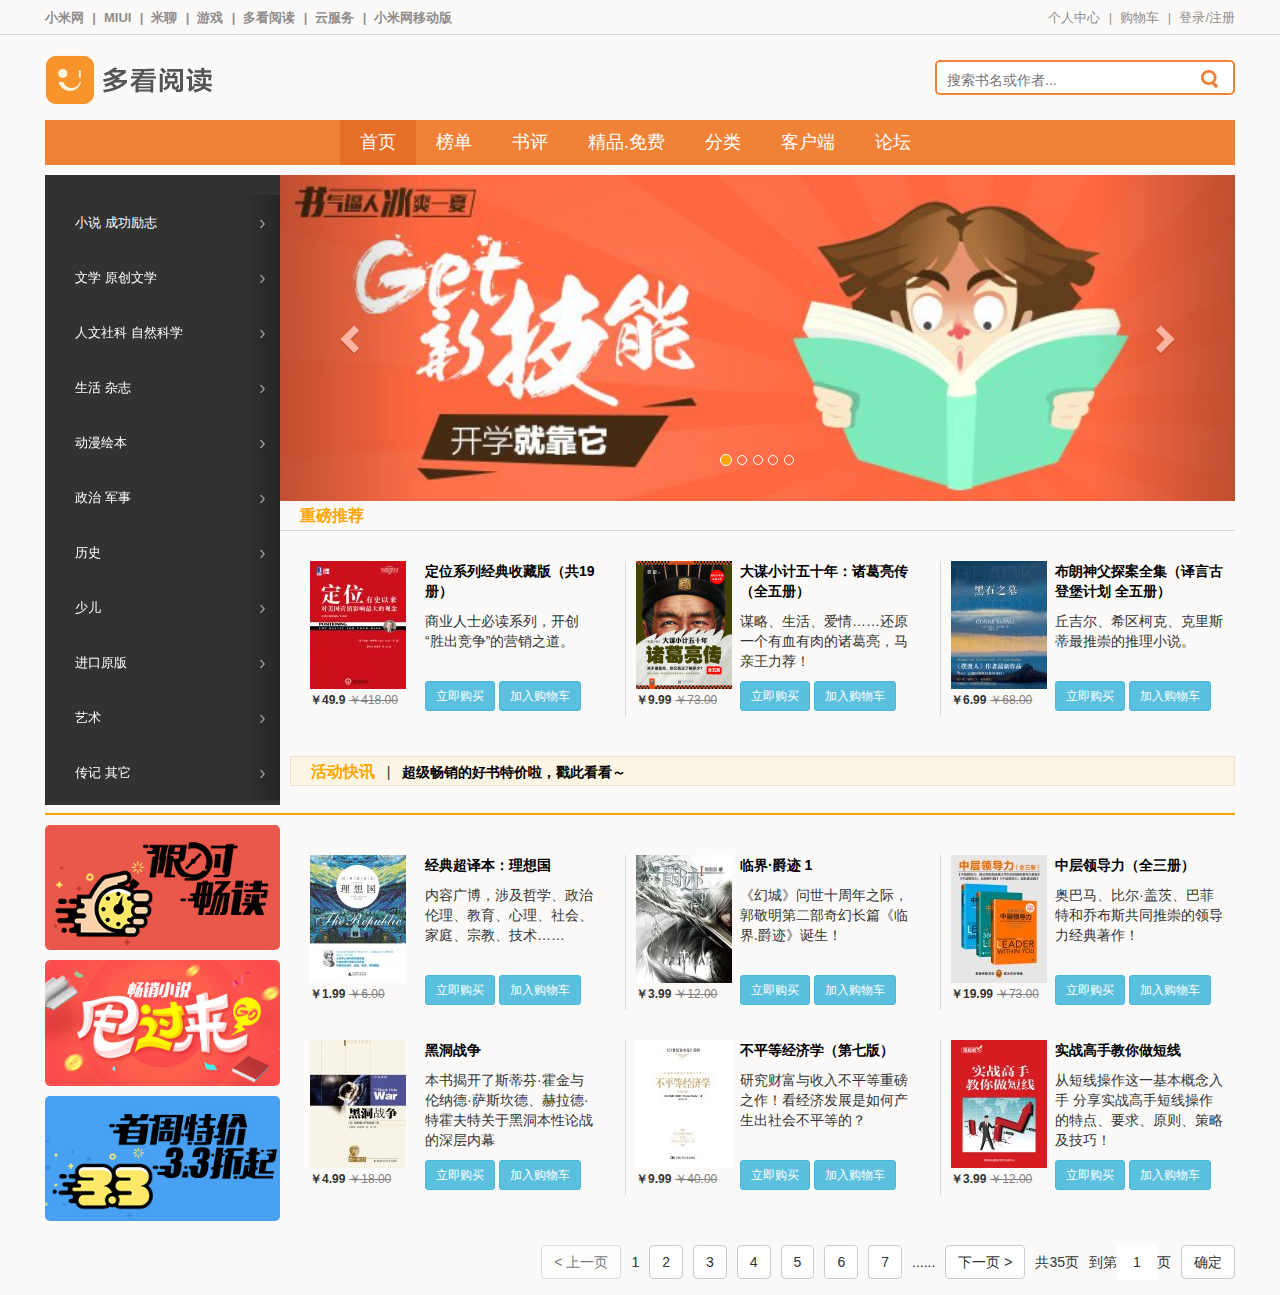
<file: 多看阅读/首页.html>
<!DOCTYPE html>
<html lang="en">
<head>
    <meta charset="UTF-8">
    <title>多看阅读购物车</title>
    <link rel="icon" href="image/icon.png">
    <link rel="stylesheet" type="text/css" href="css/bootstrap.css">
    <link rel="stylesheet" type="text/css" href="css/duokan.css">
    <script type="text/javascript" src="jquery-3.1.0.js"></script>
    <script type="text/javascript" src="js/bootstrap.js"></script>
</head>
<body>
<!-- 头部分 -->
<div class="headbox">
    <div class="navbox">
        <div class="nav-left">
            <ul class="lt-list">
                <li class="lt-li"><a class="nav-a" href="#" target="_blank">小米网</a></li>
                <li class="part">|</li>
                <li class="lt-li"><a class="nav-a" href="#" target="_blank">MIUI</a></li>
                <li class="part">|</li>
                <li class="lt-li"><a class="nav-a" href="#" target="_blank">米聊</a></li>
                <li class="part">|</li>
                <li class="lt-li"><a class="nav-a" href="#" target="_blank">游戏</a></li>
                <li class="part">|</li>
                <li class="lt-li"><a class="nav-a checked" href="#" target="_blank">多看阅读</a></li>
                <li class="part">|</li>
                <li class="lt-li"><a class="nav-a" href="#" target="_blank">云服务</a></li>
                <li class="part">|</li>
                <li class="lt-li"><a class="nav-a" href="#" target="_blank">小米网移动版</a></li>
            </ul>
        </div>

        <div class="nav-right">
            <ul class="rt-list">
                <li class="rt-li"><a href="登录页面.html">登录</a>/<a href="登录页面.html">注册</a></li>
                <li class="part">|</li>
                <li class="rt-li shop"><a href="购物车.html">购物车</a></li>
                <li class="part">|</li>
                <li class="rt-li myPerson"><a href="个人中心.html">个人中心</a></li>
            </ul>
        </div>
    </div>
</div>

<!-- 主体部分 -->
<div class="mbody">
    <!-- 主体搜索部分 -->
    <div class="body-top">
        <div class="logo">
            <img src="image/logo.png">
        </div>

        <div class="serch">
            <input class="txt" type="text" placeholder="搜索书名或作者...">
            <input class="butn" type="button">
        </div>
    </div>

    <!-- 主导航部分 -->
    <div class="main-nav">
        <ul class="center-nav">
            <li class="checked"><a href="首页.html">首页</a></li>
            <li><a href="#">榜单</a></li>
            <li><a href="#">书评</a></li>
            <li><a href="#">精品.免费</a></li>
            <li><a href="#">分类</a></li>
            <li><a href="#">客户端</a></li>
            <li><a href="#">论坛</a></li>
        </ul>
    </div>

    <!-- 主体内容一:首页内容 -->
    <div class="body-content1">

        <!-- 主体banner部分 -->
        <div class="banner">
            <!-- 左侧盒子:小说分类导航 -->
            <div id="big_banner_wrap">
                <ul id="banner_menu_wrap">
                    <li class="active">
                        <a>小说&nbsp;成功励志</a>
                        <a class="banner_menu_i carousel-control right">&rsaquo;</a>

                        <div class="banner_menu_content" style="width: 600px; top: -20px;">
                            <ul class="banner_menu_content_ul">
                                <li><a>言情</a><span>选购</span></li>
                                <li><a>悬疑推理</a><span>选购</span></li>
                                <li><a>科幻</a><span>选购</span></li>
                                <li><a>世界名著</a><span>选购</span></li>
                                <li><a>中国名著</a><span>选购</span></li>
                                <li><a>近现代</a><span>选购</span></li>
                                <li><a>职场</a><span>选购</span></li>
                                <li><a>为人处世</a><span>选购</span></li>
                                <li><a>个人修养</a><span>选购</span></li>
                            </ul>
                            <ul class="banner_menu_content_ul">
                                <li><a>心灵读物</a><span>选购</span></li>
                                <li><a>性格与习惯</a><span>选购</span></li>
                                <li><a>思维与</a><span>选购</span></li>
                                <li><a>时间管理</a><span>选购</span></li>
                                <li><a>出国留学</a><span>选购</span></li>
                                <li><a>演讲与口才</a><span>选购</span></li>
                            </ul>
                        </div>
                    </li>

                    <li>
                        <a>文学&nbsp;原创文学</a>
                        <a class="banner_menu_i carousel-control right">&rsaquo;</a>

                        <div class="banner_menu_content" style="width: 600px; top: -75px;">
                            <ul class="banner_menu_content_ul">
                                <li><a>文学理论</a><span>选购</span></li>
                                <li><a>影视文学</a><span>选购</span></li>
                                <li><a>文学评论与鉴赏</a><span>选购</span></li>
                                <li><a>民间文学</a><span>选购</span></li>
                                <li><a>戏剧与曲艺</a><span>选购</span></li>
                                <li><a>散文随笔</a><span>选购</span></li>
                            </ul>
                            <ul class="banner_menu_content_ul">
                                <li><a>女性小说</a><span>选购</span></li>
                                <li><a>古代言情</a><span>选购</span></li>
                                <li><a>游戏竞技</a><span>选购</span></li>
                            </ul>
                        </div>
                    </li>

                    <li>
                        <a>人文社科&nbsp;自然科学</a>
                        <a class="banner_menu_i carousel-control right">&rsaquo;</a>

                        <div class="banner_menu_content" style="width: 900px; top: -130px;">
                            <ul class="banner_menu_content_ul">
                                <li><a>哲学与宗教</a><span>选购</span></li>
                                <li><a>社会学</a><span>选购</span></li>
                                <li><a>国学</a><span>选购</span></li>
                                <li><a>语言文学</a><span>选购</span></li>
                                <li><a>文化</a><span>选购</span></li>
                                <li><a>教育</a><span>选购</span></li>
                            </ul>
                            <ul class="banner_menu_content_ul">
                                <li><a>心里学</a><span>选购</span></li>
                                <li><a>图书馆学</a><span>选购</span></li>
                                <li><a>自然科学总论</a><span>选购</span></li>
                                <li><a>生物科学</a><span>选购</span></li>
                                <li><a>地球科学</a><span>选购</span></li>
                                <li><a>统计学</a><span>选购</span></li>
                            </ul>
                            <ul class="banner_menu_content_ul">
                                <li><a>科技史</a><span>选购</span></li>
                                <li><a>丛书与文集</a><span>选购</span></li>
                                <li><a>科技史</a><span>选购</span></li>
                            </ul>
                        </div>
                    </li>

                    <li>
                        <a>生活&nbsp;杂志</a>
                        <a class="banner_menu_i carousel-control right">&rsaquo;</a>

                        <div class="banner_menu_content" style="width: 300px; top: -185px;">
                            <ul class="banner_menu_content_ul">
                                <li><a>美食</a><span>选购</span></li>
                                <li><a>养生保健</a><span>选购</span></li>
                                <li><a>亲子家教</a><span>选购</span></li>
                                <li><a>家居休闲</a><span>选购</span></li>
                                <li><a>新闻人物</a><span>选购</span></li>
                                <li><a>商业财经</a><span>选购</span></li>
                            </ul>
                        </div>
                    </li>

                    <li>
                        <a>动漫绘本</a>
                        <a class="banner_menu_i carousel-control right">&rsaquo;</a>

                        <div class="banner_menu_content" style="width: 300px; top: -240px;">
                            <ul class="banner_menu_content_ul">
                                <li><a>幽默</a><span>选购</span></li>
                                <li><a>轻小说</a><span>选购</span></li>
                                <li><a>卡通画</a><span>选购</span></li>
                                <li><a>插图本</a><span>选购</span></li>
                                <li><a>设计</a><span>选购</span></li>
                                <li><a>书法</a><span>选购</span></li>
                                <li><a>摄影</a><span>选购</span></li>
                                <li><a>建筑</a><span>选购</span></li>
                                <li><a>舞蹈</a><span>选购</span></li>
                            </ul>
                        </div>
                    </li>

                    <li>
                        <a>政治&nbsp;军事</a>
                        <a class="banner_menu_i carousel-control right">&rsaquo;</a>

                        <div class="banner_menu_content" style="width: 300px; top: -295px;">
                            <ul class="banner_menu_content_ul">
                                <li><a>政治军事</a><span>选购</span></li>
                                <li><a>政治理论</a><span>选购</span></li>
                                <li><a>中国共产党</a><span>选购</span></li>
                                <li><a>外交、国际关系</a><span>选购</span></li>
                                <li><a>马克思主义理论</a><span>选购</span></li>
                                <li><a>中国政治</a><span>选购</span></li>
                            </ul>
                        </div>
                    </li>

                    <li>
                        <a>历史</a>
                        <a class="banner_menu_i carousel-control right">&rsaquo;</a>

                        <div class="banner_menu_content" style="width: 300px; top: -350px;">
                            <ul class="banner_menu_content_ul">
                                <li><a>中国总史</a><span>选购</span></li>
                                <li><a>大洋洲史</a><span>选购</span></li>
                                <li><a>地方志史</a><span>选购</span></li>
                                <li><a>风俗习惯</a><span>选购</span></li>
                                <li><a>文物考古</a><span>选购</span></li>
                                <li><a>史学理论</a><span>选购</span></li>
                            </ul>
                        </div>
                    </li>

                    <li>
                        <a>少儿</a>
                        <a class="banner_menu_i carousel-control right">&rsaquo;</a>

                        <div class="banner_menu_content" style="width: 600px; top: -405px;">
                            <ul class="banner_menu_content_ul">
                                <li><a>幼儿启蒙</a><span>选购</span></li>
                                <li><a>儿童文学</a><span>选购</span></li>
                                <li><a>科普百科</a><span>选购</span></li>
                            </ul>
                            <ul class="banner_menu_content_ul">
                                <li><a>少儿英语</a><span>选购</span></li>
                                <li><a>绘画书法</a><span>选购</span></li>
                                <li><a>智力游戏</a><span>选购</span></li>
                            </ul>
                        </div>
                    </li>

                    <li>
                        <a>进口原版</a>
                        <a class="banner_menu_i carousel-control right">&rsaquo;</a>

                        <div class="banner_menu_content" style="width: 300px; top: -460px;">
                            <ul class="banner_menu_content_ul">
                                <li><a>艺术与摄影</a><span>选购</span></li>
                                <li><a> Children's Books（童书）</a><span>选购</span></li>
                            </ul>
                        </div>
                    </li>


                    <li>
                        <a>艺术</a>
                        <a class="banner_menu_i carousel-control right">&rsaquo;</a>

                        <div class="banner_menu_content" style="width: 300px; top: -515px;">
                            <ul class="banner_menu_content_ul">
                                <li><a>书法</a><span>选购</span></li>
                                <li><a>摄影</a><span>选购</span></li>
                                <li><a>建筑</a><span>选购</span></li>
                                <li><a>舞蹈</a><span>选购</span></li>
                            </ul>
                        </div>
                    </li>


                    <li>
                        <a>传记&nbsp;其它</a>
                        <a class="banner_menu_i carousel-control right">&rsaquo;</a>

                        <div class="banner_menu_content" style="width: 300px; top: -570px;">
                            <ul class="banner_menu_content_ul">
                                <li><a>历代帝王</a><span>选购</span></li>
                                <li><a>科学家</a><span>选购</span></li>
                                <li><a>学者</a><span>选购</span></li>
                                <li><a>人物合集</a><span>选购</span></li>
                                <li><a>领袖首脑</a><span>选购</span></li>
                            </ul>
                        </div>
                    </li>

                </ul>
            </div>

            <!-- 右侧盒子:循环滚动图片浏览 -->
            <div id="big_banner_pic_wrap">
                <!-- 轮播插件 -->
                <!--
                    容器:carousel slide
                    自动轮播:data-ride="carousel"
                 -->
                <!-- 保证容器大小和图片要一致  否则出现问题 -->
                <div id="myCarousel" class="carousel slide" data-ride="carousel" style="width:955px">
                    <!-- 分页控件 -->
                    <ol class="carousel-indicators">
                        <li data-target="#myCarousel" class="active" data-slide-to="0"></li>
                        <li data-target="#myCarousel" data-slide-to="1"></li>
                        <li data-target="#myCarousel" data-slide-to="2"></li>
                        <li data-target="#myCarousel" data-slide-to="3"></li>
                        <i data-target="#myCarousel" data-slide-to="4"></i>
                        <li data-target="#myCarousel" data-slide-to="5"></li>
                    </ol>
                    <!-- 图片内容 <-->
                    <div class="carousel-inner">
                        <div class="item active">
                            <a href="#"><img src="image/scr1.jpg" alt="第一张"></a>
                        </div>
                        <div class="item">
                            <a href="#"><img src="image/scr2.jpg" alt="第二张"></a>
                        </div>
                        <div class="item">
                            <a href="#"><img src="image/scr3.jpg" alt="第三张"></a>
                        </div>
                        <div class="item">
                            <a href="#"><img src="image/scr4.jpg" alt="第四张"></a>
                        </div>
                        <div class="item">
                            <a href="#"><img src="image/scr5.jpg" alt="第五张"></a>
                        </div>
                        <div class="item">
                            <a href="#"><img src="image/scr6.jpg" alt="第六张"></a>
                        </div>
                    </div>
                    <!-- data-slide:上下图片的切换 -->
                    <a href="#myCarousel" data-slide="prev" class="carousel-control left"><span
                            class="glyphicon glyphicon-chevron-left"></span></a>
                    <a href="#myCarousel" data-slide="next" class="carousel-control right"><span
                            class="glyphicon glyphicon-chevron-right"></span></a>

                </div>

                <!-- 重磅推荐 -->
                <div class="choose-title">重磅推荐</div>

                <div class="collection-img">

                    <div class="collection left">
                        <div class="left-img">
                            <img src="image/1.jpg">

                            <p class="price">
                                <span>￥49.9</span>
                                <del>￥418.00</del>
                            </p>
                        </div>

                        <div class="right-button">
                            <div class="information">
                                <p><a href="#">定位系列经典收藏版（共19册）</a></p>

                                <p>商业人士必读系列，开创“胜出竞争”的营销之道。</p>
                            </div>

                            <div class="bt">
                                <button class="btn btn-info btn-sm">立即购买</button>
                                <button class="btn btn-info btn-sm">加入购物车</button>
                            </div>
                        </div>
                    </div>

                    <div class="collection center">
                        <div class="left-img">
                            <img src="image/2.jpg">

                            <p class="price">
                                <span>￥9.99</span>
                                <del>￥73.00</del>
                            </p>
                        </div>

                        <div class="right-button">
                            <div class="information">
                                <p><a href="#">大谋小计五十年：诸葛亮传（全五册）</a></p>

                                <p>谋略、生活、爱情……还原一个有血有肉的诸葛亮，马亲王力荐！</p>
                            </div>

                            <div class="bt">
                                <button class="btn btn-info btn-sm">立即购买</button>
                                <button class="btn btn-info btn-sm">加入购物车</button>
                            </div>
                        </div>
                    </div>

                    <div class="collection right">
                        <div class="left-img">
                            <img src="image/3.jpg">

                            <p class="price">
                                <span>￥6.99</span>
                                <del>￥68.00</del>
                            </p>
                        </div>

                        <div class="right-button">
                            <div class="information">
                                <p><a href="#">布朗神父探案全集（译言古登堡计划 全五册）</a></p>

                                <p>丘吉尔、希区柯克、克里斯蒂最推崇的推理小说。</p>
                            </div>

                            <div class="bt">
                                <button class="btn btn-info btn-sm">立即购买</button>
                                <button class="btn btn-info btn-sm">加入购物车</button>
                            </div>
                        </div>
                    </div>

                    <div class="new-flash">
                        <p>活动快讯</p>
                        <ul>
                            <li>&nbsp;&nbsp;&nbsp;|&nbsp;&nbsp;&nbsp;</li>
                            <li><a href="#">超级畅销的好书特价啦，戳此看看～</a></li>
                        </ul>
                    </div>


                </div>
            </div>
        </div>

        <!-- 主体content部分 -->
        <div class="content">
            <!-- 左侧广告栏 -->
            <div class="poster">
                <ul class="poster-list">
                    <li><img src="image/content1.jpg"></li>
                    <li><img src="image/content2.jpg"></li>
                    <li><img src="image/content3.jpg"></li>
                </ul>
            </div>

            <!-- 右侧书籍展示 -->
            <div class="content-collection">
                <div class="content-top">
                    <div class="collection-img">

                        <div class="collection left">
                            <div class="left-img">
                                <img src="image/con1.jpg">

                                <p class="price">
                                    <span>￥1.99</span>
                                    <del>￥6.00</del>
                                </p>
                            </div>

                            <div class="right-button">
                                <div class="information">
                                    <p><a href="#">经典超译本：理想国</a></p>

                                    <p>内容广博，涉及哲学、政治伦理、教育、心理、社会、家庭、宗教、技术……</p>
                                </div>

                                <div class="bt">
                                    <button class="btn btn-info btn-sm">立即购买</button>
                                    <button class="btn btn-info btn-sm">加入购物车</button>
                                </div>
                            </div>
                        </div>

                        <div class="collection center">
                            <div class="left-img">
                                <img src="image/con2.jpg">

                                <p class="price">
                                    <span>￥3.99</span>
                                    <del>￥12.00</del>
                                </p>
                            </div>

                            <div class="right-button">
                                <div class="information">
                                    <p><a href="#">临界·爵迹 1</a></p>

                                    <p>《幻城》问世十周年之际，郭敬明第二部奇幻长篇《临界.爵迹》诞生！ </p>
                                </div>

                                <div class="bt">
                                    <button class="btn btn-info btn-sm">立即购买</button>
                                    <button class="btn btn-info btn-sm">加入购物车</button>
                                </div>
                            </div>
                        </div>

                        <div class="collection right">
                            <div class="left-img">
                                <img src="image/con3.jpg">

                                <p class="price">
                                    <span>￥19.99</span>
                                    <del>￥73.00</del>
                                </p>
                            </div>

                            <div class="right-button">
                                <div class="information">
                                    <p><a href="#">中层领导力（全三册）</a></p>

                                    <p>奥巴马、比尔·盖茨、巴菲特和乔布斯共同推崇的领导力经典著作！ </p>
                                </div>

                                <div class="bt">
                                    <button class="btn btn-info btn-sm">立即购买</button>
                                    <button class="btn btn-info btn-sm">加入购物车</button>
                                </div>
                            </div>
                        </div>

                        <div class="content-bottom">
                            <div class="collection-img">

                                <div class="collection left">
                                    <div class="left-img">
                                        <img src="image/con4.jpg">

                                        <p class="price">
                                            <span>￥4.99</span>
                                            <del>￥18.00</del>
                                        </p>
                                    </div>

                                    <div class="right-button">
                                        <div class="information">
                                            <p><a href="#">黑洞战争</a></p>

                                            <p>本书揭开了斯蒂芬·霍金与伦纳德·萨斯坎德、赫拉德·特霍夫特关于黑洞本性论战的深层内幕</p>
                                        </div>

                                        <div class="bt">
                                            <button class="btn btn-info btn-sm">立即购买</button>
                                            <button class="btn btn-info btn-sm">加入购物车</button>
                                        </div>
                                    </div>
                                </div>

                                <div class="collection center">
                                    <div class="left-img">
                                        <img src="image/con5.jpg">

                                        <p class="price">
                                            <span>￥9.99</span>
                                            <del>￥40.00</del>
                                        </p>
                                    </div>

                                    <div class="right-button">
                                        <div class="information">
                                            <p><a href="#">不平等经济学（第七版）</a></p>

                                            <p>研究财富与收入不平等重磅之作！看经济发展是如何产生出社会不平等的？ </p>
                                        </div>

                                        <div class="bt">
                                            <button class="btn btn-info btn-sm">立即购买</button>
                                            <button class="btn btn-info btn-sm">加入购物车</button>
                                        </div>
                                    </div>
                                </div>

                                <div class="collection right">
                                    <div class="left-img">
                                        <img src="image/con6.jpg">

                                        <p class="price">
                                            <span>￥3.99</span>
                                            <del>￥12.00</del>
                                        </p>
                                    </div>

                                    <div class="right-button">
                                        <div class="information">
                                            <p><a href="#">实战高手教你做短线</a></p>

                                            <p>从短线操作这一基本概念入手 分享实战高手短线操作的特点、要求、原则、策略及技巧！</p>
                                        </div>

                                        <div class="bt">
                                            <button class="btn btn-info btn-sm">立即购买</button>
                                            <button class="btn btn-info btn-sm">加入购物车</button>
                                        </div>
                                    </div>
                                </div>


                            </div>
                        </div>

                    </div>
                </div>

                <!--  页面切换按钮  -->
                <div class="person-bottom" style="padding-top: 50px; float: right; ">
                    <button class="btn btn-default">确定</button>
                    <span class="bottom-txt">到第<input type="text" value="1"
                                                      style="width: 40px; height: 35px; text-align: center;">页</span>

                    <p class='bottom-txt' style=''>共35页</p>
                    <button class="btn btn-default">下一页&nbsp;&gt;</button>
                    <p class='bottom-txt' style=''>......</p>
                    <button class="btn btn-default">7</button>
                    <button class="btn btn-default">6</button>
                    <button class="btn btn-default">5</button>
                    <button class="btn btn-default">4</button>
                    <button class="btn btn-default">3</button>
                    <button class="btn btn-default">2</button>
                    <p class='bottom-txt' style=''>1</p>
                    <button class="btn btn-default disabled">&lt;&nbsp;上一页</button>
                </div>

</body>
<script type="text/javascript" src="js/duokan.js"></script>
</html>
</file>
<file: 豆瓣电影/app.css>
/*
    配置一些bs没有提供的css样式
*/


body {
    padding-top: 50px;
}

.main {
    padding: 20px;
}

.siderbar{
    padding: 5px;
    padding-top: 20px;
    height: 100%;
    position: fixed;
    background-color: #f5f5f5;
    border-right: 1px solid #eee;
    z-index: 1000;
    /*overflow-x: hidden;*/
    /*overflow-y: auto;*/
}

.page-header{
    margin-top: 10px;
}
</file>
<file: 多看阅读/css/duokan.css>
/* css初始化 */
* {
    margin: 0;
    padding: 0;
}

body {
    background-color: rgb(251, 250, 248);
}

div, p, h1, h2, h3, h4, h5, h6, a {
    text-decoration: none; /* 去掉链接的下划线 */
}

ul {
    list-style: none;
}

input {
    border: 0 none;
    outline-style: none;
    margin: 0;
    padding: 0;
}

/*********************** 1>头部分 **********************/
.headbox {
    height: 35px;
    border-bottom: 1px solid #D8D8D8;
}

.headbox a:hover {
    color: orange;
}

.navbox {
    width: 1190px;
    height: 35px;
    margin: 0 auto;
    /*background-color: pink;*/
}

.nav-left {
    height: 35px;
    line-height: 35px;
    float: left;
}

.lt-list li {
    float: left;
    font-size: 13px;
    text-align: center;
    font-weight: bold;
    color: rgb(147, 147, 147);
}

.lt-list li a:link {
    color: rgb(143, 140, 140);
    text-decoration: none;
}

.lt-list li a:visited {
    color: rgb(143, 140, 140);
    text-decoration: none;
}

.lt-list li a:hover {
    color: black;
    text-decoration: none;
}

.lt-list li a:active {
    color: rgb(143, 140, 140);
    text-decoration: none;
}

.nav-left .checked:visited {
    color: black;
}

.part {
    width: 20px;
}

.nav-right {
    height: 35px;
    line-height: 35px;
    float: right;
}

.rt-list li {
    float: right;
    font-size: 13px;
    text-align: center;
    font-weight: 300;
    color: rgb(147, 147, 147);
}

.rt-list li a:link {
    color: rgb(143, 140, 140);
    text-decoration: none;
}

.rt-list li a:visited {
    color: rgb(143, 140, 140);
    text-decoration: none;
}

.rt-list li a:hover {
    color: orange;
    text-decoration: none;
}

.rt-list li a:active {
    color: rgb(143, 140, 140);
    text-decoration: none;
}

/*********************** 2>主体部分 **********************/
.mbody {
    width: 1190px;
    margin: 0 auto;
}

.body-top {
    height: 85px;
    overflow: hidden;
}

.logo {
    margin-top: 20px;
    float: left;
}

.serch {
    float: right;
    width: 300px;
    height: 35px;
    border: 2px solid rgb(240, 130, 55);
    border-radius: 5px;
    margin-top: 25px;
    background-color: rgb(255, 255, 255);
    overflow: hidden;
}

.txt {
    margin-left: 10px;
    float: left;
    height: 35px;
    width: 245px;
}

.butn {
    float: left;
    height: 35px;
    width: 35px;
    background: url('../image/serch.png');
}

/*********************** 3>主导航部分 **********************/
.main-nav {
    height: 45px;
    background-color: rgb(240, 130, 55);
}

.center-nav {
    width: 600px;
    margin: 0 auto;
}

.main-nav li {
    height: 45px;
    float: left;
}

.main-nav a {
    height: 45px;
    line-height: 45px;
    display: inline-block;
    padding: 0 20px;
    font-size: 18px;
}

.main-nav .checked {
    background-color: rgb(231, 110, 39);
    color: white;
}

.main-nav a:link {
    color: white;
    text-decoration: none;
}

.main-nav a:visited {
    color: white;
    text-decoration: none;
}

.main-nav a:hover {
    background-color: rgb(231, 110, 39);
    color: white;
    text-decoration: none;
}

.main-nav a:active {
    color: white;
    text-decoration: none;
}

/*********************** 4>主体banner部分 **********************/
.body-content1 {
    width: 1190px;
    margin: 0 auto;
}

.banner {
    height: 640px;
    margin-top: 10px;
    border-bottom: 2px solid orange;

}

/* -------------①左侧选项卡 ------------*/
#big_banner_wrap {
    /* width: 1226px; */
    height: 630px;
    margin: 0 auto;
    position: relative;
    color: #424242;
    float: left;
}

#big_banner_wrap #banner_menu_wrap {
    width: 235px;
    height: 100%;
    float: left;
    position: absolute;
    background: rgba(0, 0, 0, 0.8);
    z-index: 600;
}

#big_banner_wrap #banner_menu_wrap .active {
    margin-top: 20px;
}

#big_banner_wrap #banner_menu_wrap li {
    width: 100%;
    height: 55px;
    position: relative;
    transition: all 3s;
    -webkit-transition: all .3s;
    -moz-transition: all .3s;
    -ms-transition: all .3s;
    line-height: 55px;
    cursor: pointer;
}

#big_banner_wrap #banner_menu_wrap li a {
    font-size: 13px;
    color: white;
    margin-left: 30px;
    float: left;
    text-decoration: none;
}

#big_banner_wrap #banner_menu_wrap li .banner_menu_i {
    float: right;
    font-size: 20px;
}

#big_banner_wrap #banner_menu_wrap li .banner_menu_content {
    width: 600px;
    height: 459px;
    display: none;
    z-index: 610;
    position: absolute;
    left: 235px;
    background: #fff;
}

#big_banner_wrap #banner_menu_wrap li .banner_menu_content .banner_menu_content_ul {
    float: left;
    width: 280px;
}

#big_banner_wrap #banner_menu_wrap li .banner_menu_content .banner_menu_content_ul li {
    width: 250px;
    height: 15px;
    padding: 18px;
    float: left;
}

#big_banner_wrap #banner_menu_wrap li .banner_menu_content .banner_menu_content_ul li a {
    color: #424242;
    margin-left: 5px;
    font-size: 12px;
}

#big_banner_wrap #banner_menu_wrap li .banner_menu_content .banner_menu_content_ul li span {
    width: 55px;
    height: 20px;
    float: right;
    margin-top: 10px;
    border: 1px solid #ff6700;
    color: #FF6700;
    font-size: 13px;
    line-height: 24px;
    text-align: center;
    transition: all 3s;
    -webkit-transition: all .3s;
    -moz-transition: all .3s;
    -ms-transition: all .3s;
}

#big_banner_wrap #banner_menu_wrap li .banner_menu_content .banner_menu_content_ul li span:hover {
    background: #ff6700;
    color: #ffffff;
}

/*------------② 右侧盒子:循环滚动图片浏览---------- */
#big_banner_pic_wrap {
    width: 955px;
    height: 630px;
    overflow: hidden;
    position: relative;
    float: right;
}

.item img {
    width: 955px;
}

.carousel-indicators .active {
    background-color: orange;
}

.choose-title {
    width: 955px;
    height: 30px;
    line-height: 30px;
    font-size: 16px;
    font-weight: bold;
    color: orange;
    padding-left: 20px;
    border-bottom: 1px solid #D8D8D8;
}

/* 重磅推荐 */
.collection-img a {
    font-size: 14px;
    font-weight: bold;
}

.collection-img a:link {
    color: black;
    text-decoration: none;
}

.collection-img a:visited {
    color: black;
    text-decoration: none;
}

.collection-img a:hover {
    color: orange;
    text-decoration: none;
}

.collection-img a:active {
    color: black;
    text-decoration: none;
}

.collection-img p span {
    font-size: 12px;
    font-weight: bold;
}

.collection-img p del {
    font-size: 12px;
    color: gray;
}

.collection-img .collection {
    width: 285px;
    height: 155px;
    margin-top: 30px;
    margin-left: 30px;
    float: left;
}

.collection-img .center, .collection-img .right {
    border-left: 1px solid #D8D8D8;
    padding-left: 10px;
}

.collection .left-img {
    width: 96px;
    height: 155px;
    float: left;
}

.collection .right-button {
    width: 170px;
    height: 155px;
    float: right;
}

.collection .right-button .information {
    height: 120px;
}

/* 活动快讯 */
.new-flash {
    position: relative;
    width: 945px;
    height: 30px;
    background-color: rgb(253, 245, 228);
    left: 10px;
    top: 40px;
    overflow: hidden;
    border: 1px solid rgb(246, 221, 203);
}

.new-flash p {
    height: 30px;
    line-height: 30px;
    font-size: 16px;
    font-weight: bold;
    color: orange;
    padding-left: 20px;
    float: left;
}

.new-flash ul li {
    float: left;
    line-height: 30px;
}

/* 主体content部分 */
.content {
    margin-top: 10px;
    width: 1190px;
    height: 395px;
}

.poster {
    width: 235px;
    height: 395px;
    float: left;
}

.poster img {
    width: 235px;
    border-radius: 5px;
    margin-bottom: 10px;
}

.content-collection {
    width: 955px;
    height: 395px;
    float: right;
}

.content-top, .content-bottom {
    width: 955px;
    height: 185px;
}

/* 页面切换按钮 */
.person-bottom {
    width: 955px;
    height: 100px;
}

.person-bottom button, .bottom-txt {
    float: right;
    margin-left: 10px;
}

.person-bottom .bottom-txt {
    line-height: 35px;
}
</file>
